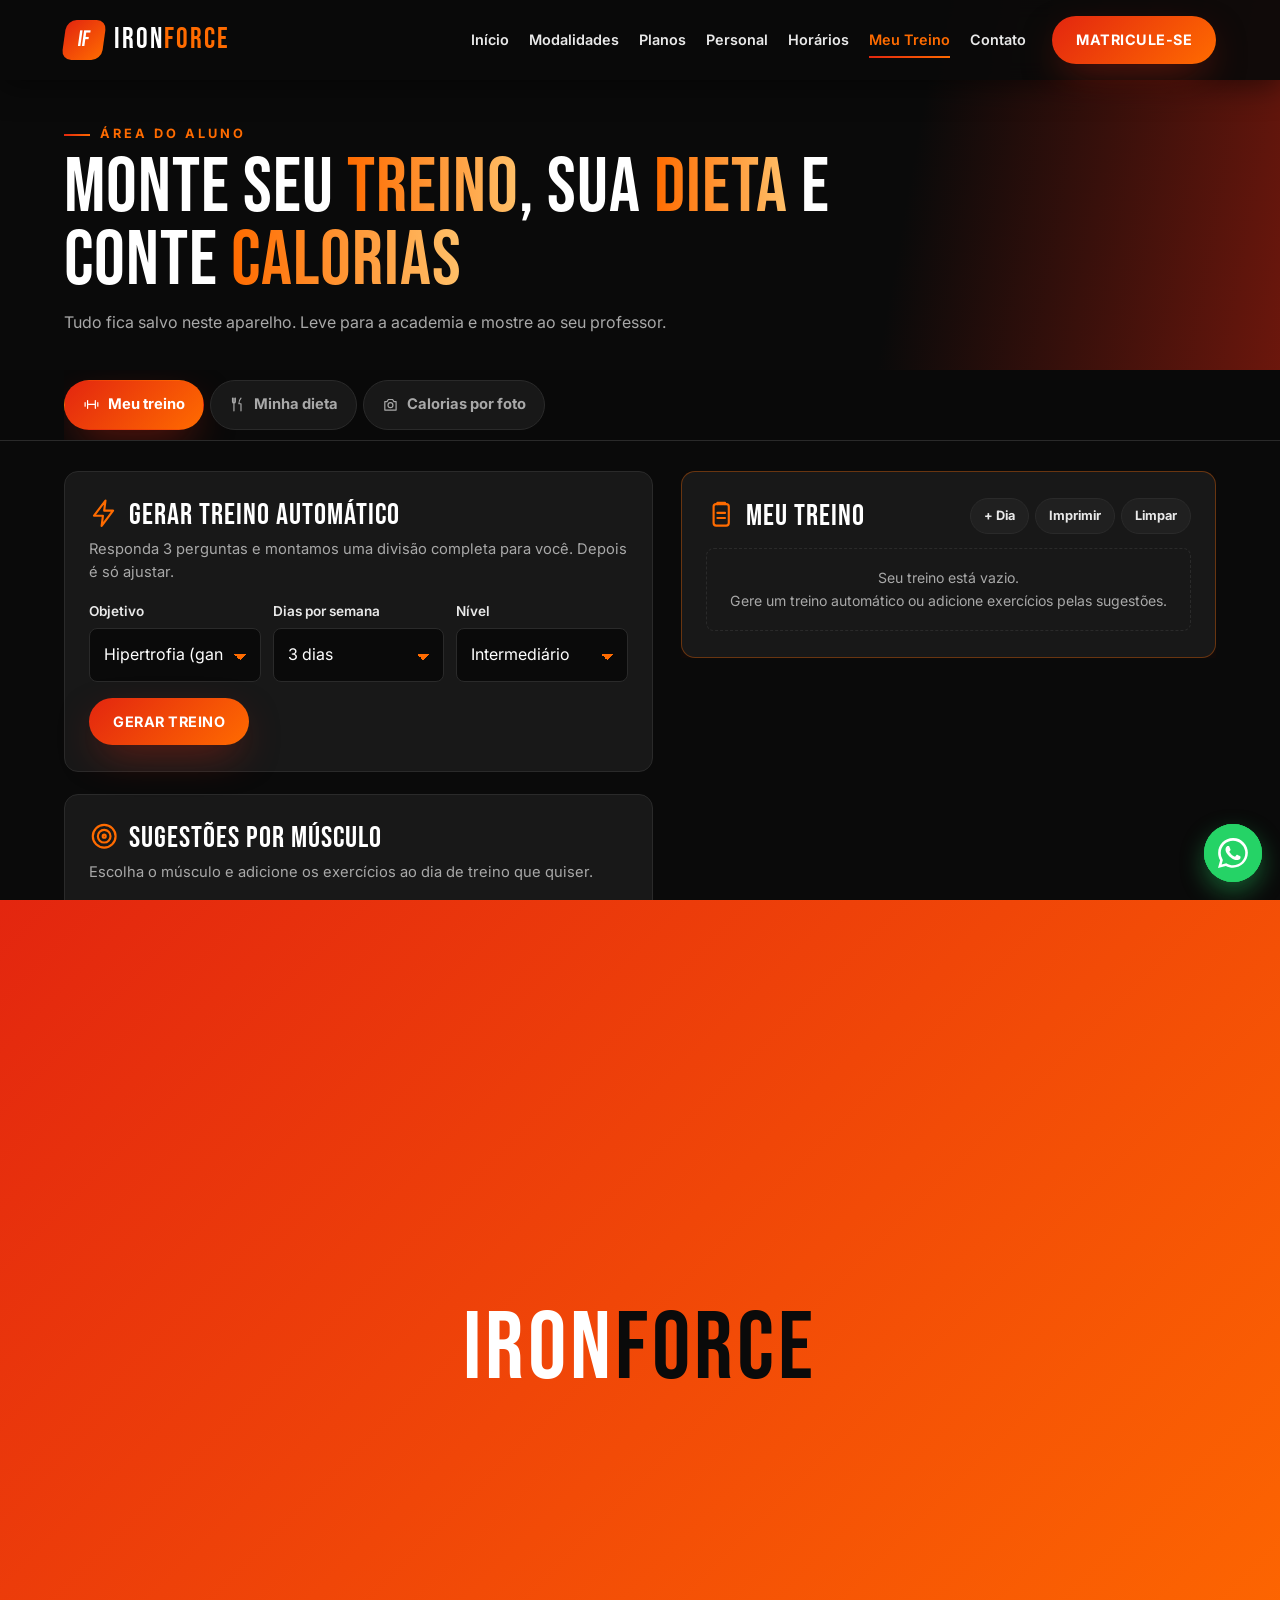
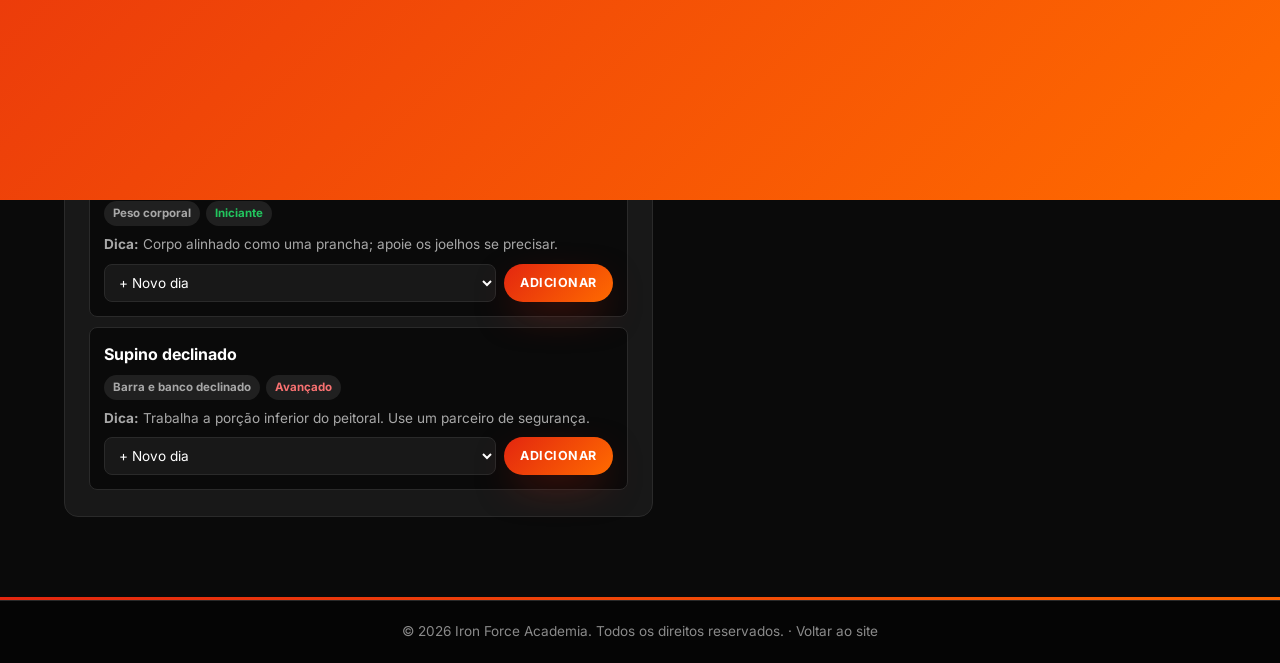
<file: treino.html>
<!DOCTYPE html>
<html lang="pt-BR">
<head>
  <meta charset="UTF-8">
  <meta name="viewport" content="width=device-width, initial-scale=1.0">

  <!-- SEO básico -->
  <title>Meu Treino | Monte seu treino e sua dieta - Iron Force Academia</title>
  <meta name="description" content="Monte seu treino com sugestões de exercícios para cada músculo, calcule sua dieta e descubra as calorias da sua refeição por foto. Grátis na Iron Force.">
  <meta name="theme-color" content="#0a0a0a">

  <!-- Open Graph -->
  <meta property="og:type" content="website">
  <meta property="og:locale" content="pt_BR">
  <meta property="og:title" content="Meu Treino | Iron Force Academia">
  <meta property="og:description" content="Monte seu treino, sua dieta e conte as calorias da comida por foto.">
  <meta property="og:image" content="https://images.unsplash.com/photo-1581009146145-b5ef050c2e1e?w=1200&q=70&auto=format&fit=crop">

  <link rel="preconnect" href="https://fonts.googleapis.com">
  <link rel="preconnect" href="https://fonts.gstatic.com" crossorigin>
  <link href="https://fonts.googleapis.com/css2?family=Bebas+Neue&family=Inter:wght@400;500;600;700;800&display=swap" rel="stylesheet">

  <!-- Reaproveita a identidade visual do site e adiciona os estilos da área do aluno -->
  <link rel="stylesheet" href="style.css">
  <link rel="stylesheet" href="treino.css">
</head>
<body class="pagina-treino">

  <div class="progresso" id="progresso" aria-hidden="true"></div>
  <a class="pular-conteudo" href="#conteudo">Pular para o conteúdo</a>

  <!-- ================= HEADER ================= -->
  <header class="header rolado" id="header">
    <div class="container header__inner">
      <a href="index.html" class="logo" aria-label="Iron Force - página inicial">
        <span class="logo__icone" aria-hidden="true">IF</span>
        <span class="logo__texto">IRON<span>FORCE</span></span>
      </a>

      <nav class="nav" id="nav" aria-label="Menu principal">
        <ul class="nav__lista">
          <li><a href="index.html#inicio" class="nav__link">Início</a></li>
          <li><a href="index.html#modalidades" class="nav__link">Modalidades</a></li>
          <li><a href="index.html#planos" class="nav__link">Planos</a></li>
          <li><a href="index.html#personal" class="nav__link">Personal</a></li>
          <li><a href="index.html#horarios" class="nav__link">Horários</a></li>
          <li><a href="treino.html" class="nav__link nav__link--destaque ativo" aria-current="page">Meu Treino</a></li>
          <li><a href="index.html#contato" class="nav__link">Contato</a></li>
        </ul>
        <a href="index.html#matricula" class="btn btn--primario nav__cta">Matricule-se</a>
      </nav>

      <button class="hamburguer" id="hamburguer" aria-label="Abrir menu" aria-expanded="false" aria-controls="nav">
        <span></span><span></span><span></span>
      </button>
    </div>
  </header>

  <main id="conteudo">

    <!-- ================= TOPO DA PÁGINA ================= -->
    <section class="aluno-hero">
      <div class="container">
        <p class="secao__tag">Área do aluno</p>
        <h1 class="aluno-hero__titulo">Monte seu <span>treino</span>, sua <span>dieta</span> e conte <span>calorias</span></h1>
        <p class="aluno-hero__sub">Tudo fica salvo neste aparelho. Leve para a academia e mostre ao seu professor.</p>
      </div>
    </section>

    <!-- ================= ABAS PRINCIPAIS ================= -->
    <div class="abas-aluno" id="abas-aluno">
      <div class="container">
        <div class="abas-aluno__lista" role="tablist" aria-label="Ferramentas da área do aluno">
          <button class="abas-aluno__btn" role="tab" id="aba-treino" aria-controls="painel-treino" aria-selected="true" data-painel="treino">
            <span aria-hidden="true" data-icone="haltere"></span> Meu treino
          </button>
          <button class="abas-aluno__btn" role="tab" id="aba-dieta" aria-controls="painel-dieta" aria-selected="false" data-painel="dieta" tabindex="-1">
            <span aria-hidden="true" data-icone="prato"></span> Minha dieta
          </button>
          <button class="abas-aluno__btn" role="tab" id="aba-foto" aria-controls="painel-foto" aria-selected="false" data-painel="foto" tabindex="-1">
            <span aria-hidden="true" data-icone="camera"></span> Calorias por foto
          </button>
        </div>
      </div>
    </div>

    <!-- =========================================================
         PAINEL 1 — TREINO
         ========================================================= -->
    <section class="painel" id="painel-treino" role="tabpanel" aria-labelledby="aba-treino">
      <div class="container painel__grid">

        <div class="painel__coluna">
          <!-- Gerador automático -->
          <div class="bloco">
            <h2 class="bloco__titulo"><span aria-hidden="true" data-icone="raio"></span> Gerar treino automático</h2>
            <p class="bloco__texto">Responda 3 perguntas e montamos uma divisão completa para você. Depois é só ajustar.</p>
            <form class="gerador" id="form-gerador">
              <div class="campo">
                <label for="g-objetivo">Objetivo</label>
                <select id="g-objetivo" name="objetivo"></select>
              </div>
              <div class="campo">
                <label for="g-dias">Dias por semana</label>
                <select id="g-dias" name="dias">
                  <option value="2">2 dias</option>
                  <option value="3" selected>3 dias</option>
                  <option value="4">4 dias</option>
                  <option value="5">5 dias</option>
                  <option value="6">6 dias</option>
                </select>
              </div>
              <div class="campo">
                <label for="g-nivel">Nível</label>
                <select id="g-nivel" name="nivel">
                  <option value="1">Iniciante</option>
                  <option value="2" selected>Intermediário</option>
                  <option value="3">Avançado</option>
                </select>
              </div>
              <button type="submit" class="btn btn--primario">Gerar treino</button>
            </form>
          </div>

          <!-- Sugestões por músculo -->
          <div class="bloco">
            <h2 class="bloco__titulo"><span aria-hidden="true" data-icone="alvo"></span> Sugestões por músculo</h2>
            <p class="bloco__texto">Escolha o músculo e adicione os exercícios ao dia de treino que quiser.</p>
            <div class="musculos" id="lista-musculos" role="group" aria-label="Grupos musculares"></div>
            <div class="exercicios" id="lista-exercicios" aria-live="polite"></div>
          </div>
        </div>

        <!-- Treino montado -->
        <div class="painel__coluna painel__coluna--fixa">
          <div class="bloco bloco--destaque" id="area-meu-treino">
            <div class="bloco__topo">
              <h2 class="bloco__titulo"><span aria-hidden="true" data-icone="lista"></span> Meu treino</h2>
              <div class="bloco__acoes">
                <button class="btn-mini" id="btn-novo-dia" type="button">+ Dia</button>
                <button class="btn-mini" id="btn-imprimir" type="button">Imprimir</button>
                <button class="btn-mini btn-mini--perigo" id="btn-limpar-treino" type="button">Limpar</button>
              </div>
            </div>
            <p class="bloco__info" id="treino-info"></p>
            <div class="dias" id="lista-dias"></div>
          </div>
        </div>
      </div>
    </section>

    <!-- =========================================================
         PAINEL 2 — DIETA
         ========================================================= -->
    <section class="painel" id="painel-dieta" role="tabpanel" aria-labelledby="aba-dieta" hidden>
      <div class="container painel__grid">

        <div class="painel__coluna">
          <!-- Calculadora -->
          <div class="bloco">
            <h2 class="bloco__titulo"><span aria-hidden="true" data-icone="calculadora"></span> Calcule sua meta</h2>
            <p class="bloco__texto">Usamos a fórmula de Mifflin-St Jeor para estimar quantas calorias você gasta por dia.</p>
            <form class="calc" id="form-calc" novalidate>
              <div class="calc__linha">
                <fieldset class="campo">
                  <legend>Sexo</legend>
                  <div class="opcoes">
                    <label class="opcao"><input type="radio" name="sexo" value="m" checked><span>Masculino</span></label>
                    <label class="opcao"><input type="radio" name="sexo" value="f"><span>Feminino</span></label>
                  </div>
                </fieldset>
              </div>
              <div class="calc__linha calc__linha--3">
                <div class="campo">
                  <label for="d-idade">Idade</label>
                  <input type="number" id="d-idade" name="idade" min="14" max="100" value="28" inputmode="numeric" required>
                </div>
                <div class="campo">
                  <label for="d-peso">Peso (kg)</label>
                  <input type="number" id="d-peso" name="peso" min="30" max="300" step="0.1" value="75" inputmode="decimal" required>
                </div>
                <div class="campo">
                  <label for="d-altura">Altura (cm)</label>
                  <input type="number" id="d-altura" name="altura" min="120" max="230" value="175" inputmode="numeric" required>
                </div>
              </div>
              <div class="calc__linha calc__linha--2">
                <div class="campo">
                  <label for="d-atividade">Nível de atividade</label>
                  <select id="d-atividade" name="atividade">
                    <option value="1.2">Sedentário</option>
                    <option value="1.375">Leve (1-2 treinos/sem)</option>
                    <option value="1.55" selected>Moderado (3-5 treinos/sem)</option>
                    <option value="1.725">Intenso (6-7 treinos/sem)</option>
                    <option value="1.9">Atleta (2x por dia)</option>
                  </select>
                </div>
                <div class="campo">
                  <label for="d-objetivo">Objetivo</label>
                  <select id="d-objetivo" name="objetivo">
                    <option value="emagrecer">Emagrecer</option>
                    <option value="manter">Manter o peso</option>
                    <option value="massa" selected>Ganhar massa</option>
                  </select>
                </div>
              </div>
              <small class="campo__erro" id="calc-erro" aria-live="polite"></small>
              <button type="submit" class="btn btn--primario">Calcular</button>
            </form>

            <div class="resultado" id="resultado-calc" aria-live="polite"></div>
          </div>
        </div>

        <!-- Cardápio -->
        <div class="painel__coluna">
          <div class="bloco bloco--destaque">
            <div class="bloco__topo">
              <h2 class="bloco__titulo"><span aria-hidden="true" data-icone="prato"></span> Meu cardápio</h2>
              <div class="bloco__acoes">
                <button class="btn-mini" id="btn-gerar-cardapio" type="button">Sugerir cardápio</button>
                <button class="btn-mini btn-mini--perigo" id="btn-limpar-dieta" type="button">Limpar</button>
              </div>
            </div>

            <!-- Resumo do dia -->
            <div class="resumo" id="resumo-dieta"></div>

            <!-- Adicionar alimento -->
            <form class="adicionar" id="form-alimento" novalidate>
              <div class="campo">
                <label for="al-refeicao">Refeição</label>
                <select id="al-refeicao" name="refeicao"></select>
              </div>
              <div class="campo adicionar__busca">
                <label for="al-nome">Alimento</label>
                <input type="text" id="al-nome" name="alimento" list="lista-alimentos" placeholder="Digite: arroz, frango, banana..." autocomplete="off">
              </div>
              <div class="campo adicionar__gramas">
                <label for="al-gramas">Gramas</label>
                <input type="number" id="al-gramas" name="gramas" min="1" max="2000" placeholder="100" inputmode="numeric">
              </div>
              <button type="submit" class="btn btn--primario">Adicionar</button>
              <small class="campo__erro adicionar__erro" id="alimento-erro" aria-live="polite"></small>
            </form>

            <div class="refeicoes" id="lista-refeicoes"></div>
          </div>
        </div>
      </div>
    </section>

    <!-- =========================================================
         PAINEL 3 — CALORIAS POR FOTO
         ========================================================= -->
    <section class="painel" id="painel-foto" role="tabpanel" aria-labelledby="aba-foto" hidden>
      <div class="container painel__grid">

        <div class="painel__coluna">
          <div class="bloco">
            <h2 class="bloco__titulo"><span aria-hidden="true" data-icone="camera"></span> Fotografe sua refeição</h2>
            <p class="bloco__texto">Nossa inteligência artificial tenta reconhecer o alimento direto no seu aparelho — a foto não é enviada para nenhum servidor.</p>

            <div class="upload" id="area-upload">
              <img class="upload__preview" id="foto-preview" alt="Foto da refeição enviada" hidden>
              <div class="upload__vazio" id="upload-vazio">
                <span class="upload__icone" aria-hidden="true" data-icone="camera"></span>
                <p><strong>Arraste uma foto aqui</strong><br>ou use os botões abaixo</p>
              </div>
              <div class="upload__analisando" id="foto-analisando" hidden>
                <span class="btn__spinner" aria-hidden="true"></span>
                <span id="foto-status">Analisando a foto...</span>
              </div>
            </div>

            <div class="upload__botoes">
              <label class="btn btn--primario">
                <input type="file" accept="image/*" capture="environment" id="foto-camera" class="sr-only">
                <span aria-hidden="true" data-icone="camera"></span> Tirar foto
              </label>
              <label class="btn btn--escuro">
                <input type="file" accept="image/*" id="foto-galeria" class="sr-only">
                <span aria-hidden="true" data-icone="imagem"></span> Escolher da galeria
              </label>
            </div>

            <div class="deteccao" id="resultado-ia" aria-live="polite"></div>
          </div>
        </div>

        <div class="painel__coluna">
          <div class="bloco bloco--destaque">
            <h2 class="bloco__titulo"><span aria-hidden="true" data-icone="recibo"></span> Seu prato</h2>
            <p class="bloco__texto">Confira o que a IA encontrou, ajuste as gramas e inclua o que faltar (ex.: arroz e feijão).</p>

            <form class="adicionar adicionar--compacto" id="form-prato" novalidate>
              <div class="campo adicionar__busca">
                <label for="pr-nome">Adicionar alimento</label>
                <input type="text" id="pr-nome" list="lista-alimentos" placeholder="Buscar alimento..." autocomplete="off">
              </div>
              <button type="submit" class="btn btn--escuro">+ Incluir</button>
              <small class="campo__erro adicionar__erro" id="prato-erro" aria-live="polite"></small>
            </form>

            <ul class="prato" id="lista-prato"></ul>
            <div class="prato__total" id="prato-total"></div>

            <div class="prato__salvar">
              <div class="campo">
                <label for="pr-refeicao">Salvar na refeição</label>
                <select id="pr-refeicao"></select>
              </div>
              <button class="btn btn--primario" id="btn-salvar-prato" type="button">Adicionar à minha dieta</button>
            </div>
            <p class="aviso"><strong>Atenção:</strong> Valores aproximados (Tabela TACO/USDA). A identificação por foto é uma estimativa e não substitui o acompanhamento de um nutricionista.</p>
          </div>
        </div>
      </div>
    </section>

    <!-- Lista de alimentos para o autocompletar (preenchida via JS) -->
    <datalist id="lista-alimentos"></datalist>
  </main>

  <!-- ================= FOOTER ================= -->
  <footer class="footer footer--simples">
    <div class="footer__base">
      <div class="container">
        <p>© <span id="ano"></span> Iron Force Academia. Todos os direitos reservados. · <a href="index.html">Voltar ao site</a></p>
      </div>
    </div>
  </footer>

  <!-- Aviso rápido (toast) -->
  <div class="toast" id="toast" role="status" aria-live="polite"></div>

  <!-- Botão flutuante WhatsApp -->
  <a class="whatsapp" href="https://wa.me/5511987654321?text=Ol%C3%A1!%20Quero%20ajuda%20com%20meu%20treino." target="_blank" rel="noopener" aria-label="Fale conosco pelo WhatsApp">
    <svg viewBox="0 0 24 24" aria-hidden="true"><path d="M17.5 14.4c-.3-.1-1.8-.9-2-1-.3-.1-.5-.1-.7.1-.2.3-.8 1-.9 1.2-.2.2-.3.2-.6.1-.3-.1-1.3-.5-2.4-1.5-.9-.8-1.5-1.8-1.7-2.1-.2-.3 0-.5.1-.6l.4-.5c.2-.2.2-.3.3-.5.1-.2 0-.4 0-.5l-.9-2.2c-.2-.6-.5-.5-.7-.5h-.6c-.2 0-.5.1-.8.4-.3.3-1 1-1 2.5s1.1 2.9 1.2 3.1c.1.2 2.1 3.2 5.1 4.5.7.3 1.3.5 1.7.6.7.2 1.4.2 1.9.1.6-.1 1.8-.7 2-1.4.2-.7.2-1.3.2-1.4-.1-.1-.3-.2-.6-.3zM12 21.8c-1.8 0-3.5-.5-5-1.4l-.4-.2-3.7 1 1-3.6-.2-.4a9.8 9.8 0 01-1.5-5.2C2.2 6.6 6.6 2.2 12 2.2c2.6 0 5.1 1 6.9 2.9a9.7 9.7 0 012.9 6.9c0 5.4-4.4 9.8-9.8 9.8zM20.5 3.5A11.8 11.8 0 0012 0C5.4 0 .1 5.3.1 11.9c0 2.1.6 4.1 1.6 5.9L0 24l6.3-1.7c1.7.9 3.7 1.4 5.7 1.4 6.6 0 11.9-5.3 11.9-11.9 0-3.2-1.2-6.2-3.4-8.3z"/></svg>
  </a>

  <script src="icones.js"></script>
  <script src="dados-treino.js"></script>
  <script src="treino.js"></script>
  <script src="efeitos.js"></script>
</body>
</html>
</file>
<file: style.css>
/* ==========================================================================
   Iron Force Academia — Estilos
   Mobile first: estilos base para celular, media queries ampliam para telas maiores.
   ========================================================================== */

/* ---------- Variáveis ---------- */
:root {
  --preto: #0a0a0a;
  --fundo-2: #111111;
  --card: #181818;
  --card-2: #202020;
  --borda: #2a2a2a;
  --branco: #ffffff;
  --texto: #e9e9e9;
  --texto-suave: #a8a8a8;
  --vermelho: #e3260f;
  --laranja: #ff6b00;
  --gradiente: linear-gradient(135deg, var(--vermelho) 0%, var(--laranja) 100%);
  --verde: #22c55e;
  --amarelo: #facc15;

  --fonte-titulo: "Bebas Neue", Impact, "Arial Narrow", sans-serif;
  --fonte-texto: "Inter", system-ui, -apple-system, "Segoe UI", sans-serif;

  --raio: 14px;
  --raio-pequeno: 8px;
  --sombra: 0 20px 40px -20px rgba(0, 0, 0, .8);
  --sombra-cor: 0 15px 40px -12px rgba(227, 38, 15, .55);
  --header-h: 68px;
  --transicao: .3s cubic-bezier(.4, 0, .2, 1);
}

/* ---------- Reset e base ---------- */
*, *::before, *::after { box-sizing: border-box; margin: 0; padding: 0; }

html { scroll-behavior: smooth; scroll-padding-top: var(--header-h); overflow-x: hidden; }

body {
  font-family: var(--fonte-texto);
  background: var(--preto);
  color: var(--texto);
  line-height: 1.6;
  font-size: 1rem;
  overflow-x: hidden;
  -webkit-font-smoothing: antialiased;
}
body.carregando, body.travado { overflow: hidden; }

img { max-width: 100%; display: block; }
[hidden] { display: none !important; }
a { color: inherit; text-decoration: none; }
button, input, select, textarea { font: inherit; color: inherit; }
button { cursor: pointer; background: none; border: none; }
ul { list-style: none; }

:focus-visible { outline: 3px solid var(--laranja); outline-offset: 3px; border-radius: 4px; }

.container { width: 100%; max-width: 1200px; margin: 0 auto; padding: 0 16px; }
.container--estreito { max-width: 820px; }

.sr-only { position: absolute; width: 1px; height: 1px; padding: 0; margin: -1px; overflow: hidden; clip: rect(0, 0, 0, 0); white-space: nowrap; border: 0; }

.pular-conteudo {
  position: absolute; left: 16px; top: -60px; z-index: 2000;
  background: var(--laranja); color: var(--preto); padding: 10px 16px; font-weight: 700;
  border-radius: var(--raio-pequeno);
}
.pular-conteudo:focus { top: 12px; }

/* ---------- Loader ---------- */
.loader {
  position: fixed; inset: 0; z-index: 3000; background: var(--preto);
  display: flex; flex-direction: column; align-items: center; justify-content: center; gap: 22px;
  transition: opacity .6s, visibility .6s;
}
.loader.oculto { opacity: 0; visibility: hidden; }
.loader__logo { font-family: var(--fonte-titulo); font-size: 3rem; letter-spacing: 3px; color: var(--branco); animation: pulsar-logo 1.2s infinite alternate; }
.loader__logo span, .logo__texto span { color: var(--laranja); }
.loader__barra { width: 180px; height: 4px; background: var(--borda); border-radius: 4px; overflow: hidden; }
.loader__barra span { display: block; width: 40%; height: 100%; background: var(--gradiente); animation: carregar 1s infinite ease-in-out; }
@keyframes carregar { 0% { transform: translateX(-100%); } 100% { transform: translateX(260%); } }
@keyframes pulsar-logo { to { opacity: .55; transform: scale(.97); } }

/* ---------- Barra de progresso ---------- */
.progresso {
  position: fixed; top: 0; left: 0; height: 3px; width: 100%; z-index: 1100;
  background: var(--gradiente); transform-origin: left; transform: scaleX(0);
}

/* ---------- Botões ---------- */
.btn {
  display: inline-flex; align-items: center; justify-content: center; gap: 8px;
  padding: 12px 24px; border-radius: 50px; font-weight: 700; text-transform: uppercase;
  letter-spacing: .5px; font-size: .9rem; transition: transform var(--transicao), box-shadow var(--transicao), background var(--transicao), color var(--transicao), translate .35s cubic-bezier(.2, .8, .2, 1);
  position: relative; white-space: nowrap; overflow: hidden; isolation: isolate;
}
.btn--primario { background: var(--gradiente); color: var(--branco); box-shadow: var(--sombra-cor); }
.btn--primario:hover { transform: translateY(-2px); box-shadow: 0 18px 45px -10px rgba(255, 107, 0, .7); }
.btn--contorno { border: 2px solid var(--branco); color: var(--branco); }
.btn--contorno:hover { background: var(--branco); color: var(--preto); }
.btn--grande { padding: 15px 30px; font-size: 1rem; }
.btn--bloco { width: 100%; }
.btn--escuro { background: var(--card-2); color: var(--branco); border: 1px solid var(--borda); }
.btn--escuro:hover { border-color: var(--laranja); color: var(--laranja); }

.btn__spinner {
  display: none; width: 18px; height: 18px; border-radius: 50%;
  border: 3px solid rgba(255, 255, 255, .35); border-top-color: var(--branco); animation: girar .7s linear infinite;
}
.btn.enviando .btn__spinner { display: inline-block; }
.btn.enviando { pointer-events: none; opacity: .85; }
@keyframes girar { to { transform: rotate(360deg); } }

/* ---------- Header ---------- */
.header {
  position: fixed; top: 0; left: 0; right: 0; z-index: 1000; height: var(--header-h);
  transition: background var(--transicao), box-shadow var(--transicao);
}
.header.rolado { background: rgba(10, 10, 10, .92); backdrop-filter: blur(10px); box-shadow: 0 6px 30px rgba(0, 0, 0, .5); }
.header__inner { height: 100%; display: flex; align-items: center; justify-content: space-between; }

.logo { display: flex; align-items: center; gap: 10px; }
.logo__icone {
  width: 40px; height: 40px; display: grid; place-items: center; border-radius: 10px;
  background: var(--gradiente); font-family: var(--fonte-titulo); font-size: 1.4rem; color: var(--branco);
  transform: skewX(-8deg);
}
.logo__texto { font-family: var(--fonte-titulo); font-size: 1.8rem; letter-spacing: 2px; color: var(--branco); line-height: 1; }

/* Menu mobile (painel lateral) */
.nav {
  position: fixed; top: 0; right: 0; height: 100vh; height: 100dvh; width: min(320px, 85vw);
  background: var(--fundo-2); border-left: 1px solid var(--borda);
  padding: calc(var(--header-h) + 20px) 28px 28px; display: flex; flex-direction: column; gap: 24px;
  transform: translateX(100%); transition: transform .45s cubic-bezier(.77, 0, .18, 1); z-index: 1001;
  visibility: hidden;
}
.nav.aberto { transform: translateX(0); visibility: visible; }
.nav__lista { display: flex; flex-direction: column; gap: 4px; }
.nav__link {
  display: block; padding: 10px 0; font-weight: 600; font-size: 1.1rem; color: var(--texto-suave);
  border-bottom: 1px solid var(--borda); transition: color var(--transicao), padding var(--transicao);
}
.nav.aberto .nav__lista li { animation: entrar-direita .5s both; }
.nav.aberto .nav__lista li:nth-child(2) { animation-delay: .05s; }
.nav.aberto .nav__lista li:nth-child(3) { animation-delay: .1s; }
.nav.aberto .nav__lista li:nth-child(4) { animation-delay: .15s; }
.nav.aberto .nav__lista li:nth-child(5) { animation-delay: .2s; }
.nav.aberto .nav__lista li:nth-child(6) { animation-delay: .25s; }
.nav.aberto .nav__lista li:nth-child(7) { animation-delay: .3s; }
.nav.aberto .nav__lista li:nth-child(8) { animation-delay: .35s; }
@keyframes entrar-direita { from { opacity: 0; transform: translateX(30px); } to { opacity: 1; transform: none; } }
.nav__link:hover, .nav__link.ativo { color: var(--laranja); padding-left: 6px; }
.nav__link--destaque { color: var(--laranja) !important; }

.hamburguer { width: 44px; height: 44px; display: flex; flex-direction: column; justify-content: center; gap: 6px; padding: 10px; z-index: 1002; }
.hamburguer span { display: block; height: 3px; background: var(--branco); border-radius: 3px; transition: transform var(--transicao), opacity var(--transicao); }
.hamburguer.ativo span:nth-child(1) { transform: translateY(9px) rotate(45deg); }
.hamburguer.ativo span:nth-child(2) { opacity: 0; transform: scaleX(0); }
.hamburguer.ativo span:nth-child(3) { transform: translateY(-9px) rotate(-45deg); }

.nav-sombra { position: fixed; inset: 0; background: rgba(0, 0, 0, .6); z-index: 999; opacity: 0; visibility: hidden; transition: opacity var(--transicao), visibility var(--transicao); }
.nav-sombra.visivel { opacity: 1; visibility: visible; }

/* ---------- Hero ---------- */
.hero { position: relative; min-height: 100vh; min-height: 100svh; display: flex; align-items: center; overflow: hidden; padding: calc(var(--header-h) + 40px) 0 80px; }
/* Fundo com slides: a foto ativa aparece com fade e um zoom lento (efeito Ken Burns) */
.hero__fundo { position: absolute; inset: -50px; background: var(--preto); }
.hero__slide { position: absolute; inset: 0; background: center/cover no-repeat; opacity: 0; transform: scale(1.02); transition: opacity 1.6s ease; }
.hero__slide.ativo { opacity: 1; animation: ken-burns 7s ease-out forwards; }
@keyframes ken-burns { from { transform: scale(1.2) rotate(.6deg); } to { transform: scale(1.02); } }
.hero__indicadores { position: absolute; z-index: 1; bottom: 34px; left: max(16px, calc((100% - 1200px) / 2 + 16px)); display: flex; gap: 8px; }
.hero__indicadores span { width: 34px; height: 3px; border-radius: 3px; background: rgba(255, 255, 255, .25); overflow: hidden; }
.hero__indicadores span::after { content: ""; display: block; width: 0; height: 100%; background: var(--laranja); }
.hero__indicadores span.ativo::after { animation: progresso-slide 6s linear forwards; }
@keyframes progresso-slide { to { width: 100%; } }
.hero__overlay {
  position: absolute; inset: 0;
  background: linear-gradient(100deg, rgba(10, 10, 10, .95) 15%, rgba(10, 10, 10, .65) 60%, rgba(227, 38, 15, .35) 100%);
}
.hero__conteudo { position: relative; z-index: 1; }
.hero__tag {
  display: inline-block; padding: 6px 14px; border: 1px solid rgba(255, 107, 0, .6); border-radius: 50px;
  color: var(--laranja); font-weight: 600; font-size: .8rem; letter-spacing: 2px; text-transform: uppercase; margin-bottom: 18px;
}
.hero__titulo { font-family: var(--fonte-titulo); font-weight: 400; font-size: clamp(3.4rem, 13vw, 7.5rem); line-height: .92; color: var(--branco); letter-spacing: 1px; }
.hero__titulo span:not(.letra):not(.palavra-h) { background: var(--gradiente); -webkit-background-clip: text; background-clip: text; color: transparent; }
.hero__sub { max-width: 540px; margin: 20px 0 32px; color: #d2d2d2; font-size: 1.05rem; }
.hero__botoes { display: flex; flex-wrap: wrap; gap: 14px; }

/* Animação de entrada do hero (dispara quando o loader some) */
.anim-entrada { opacity: 0; transform: translateY(40px); }
body.pronto .anim-entrada { animation: subir .9s cubic-bezier(.2, .8, .2, 1) forwards; animation-delay: var(--d, 0s); }
@keyframes subir { to { opacity: 1; transform: none; } }

.hero__scroll { position: absolute; bottom: 26px; left: 50%; transform: translateX(-50%); width: 26px; height: 42px; border: 2px solid rgba(255, 255, 255, .6); border-radius: 20px; z-index: 1; }
.hero__scroll span { position: absolute; top: 7px; left: 50%; width: 4px; height: 8px; margin-left: -2px; background: var(--laranja); border-radius: 2px; animation: rolar 1.6s infinite; }
@keyframes rolar { 0% { opacity: 1; transform: translateY(0); } 100% { opacity: 0; transform: translateY(16px); } }

/* ---------- Seções (padrão) ---------- */
.secao { padding: 80px 0; position: relative; }
.secao:nth-of-type(even) { background: var(--fundo-2); }
.secao__cabecalho { text-align: center; max-width: 680px; margin: 0 auto 40px; }
.secao__cabecalho--linha { display: flex; align-items: flex-end; justify-content: space-between; text-align: left; max-width: none; gap: 20px; }
.secao__tag { color: var(--laranja); font-weight: 700; text-transform: uppercase; letter-spacing: 3px; font-size: .8rem; margin-bottom: 8px; }
.secao__titulo { font-family: var(--fonte-titulo); font-weight: 400; font-size: clamp(2.5rem, 8vw, 4rem); line-height: 1; color: var(--branco); letter-spacing: 1px; }
.secao__titulo span:not(.palavra):not(.palavra__in) { color: var(--laranja); }
.secao__descricao { color: var(--texto-suave); margin-top: 14px; }

/* Animações de scroll */
.revelar { opacity: 0; transform: translateY(50px); transition: opacity .8s ease, transform .8s cubic-bezier(.2, .8, .2, 1); }
.revelar--esquerda { transform: translateX(-50px); }
.revelar.visivel { opacity: 1; transform: none; }

/* ---------- Sobre ---------- */
.sobre__grid { display: grid; gap: 40px; align-items: center; }
.sobre__imagem { position: relative; }
.sobre__imagem img { border-radius: var(--raio); aspect-ratio: 4 / 3; object-fit: cover; width: 100%; height: auto; box-shadow: var(--sombra); }
.sobre__imagem::before { content: ""; position: absolute; inset: 18px -12px -12px 18px; border: 3px solid var(--laranja); border-radius: var(--raio); z-index: -1; }
.sobre__selo {
  position: absolute; right: 12px; bottom: -22px; display: flex; align-items: center; gap: 10px;
  background: var(--gradiente); padding: 14px 18px; border-radius: var(--raio); box-shadow: var(--sombra-cor); color: var(--branco);
}
.sobre__selo strong { font-family: var(--fonte-titulo); font-size: 3rem; line-height: 1; font-weight: 400; }
.sobre__selo span { font-size: .8rem; font-weight: 600; line-height: 1.2; text-transform: uppercase; }
.sobre__texto p { color: var(--texto-suave); margin-top: 16px; }
.sobre__subtitulo { margin-top: 24px; color: var(--branco); font-size: 1.15rem; }
.sobre__subtitulo + p { margin-top: 6px; }
.sobre__diferenciais { margin-top: 22px; display: grid; gap: 12px; }
.sobre__diferenciais li { display: flex; align-items: center; gap: 12px; font-weight: 500; background: var(--card); padding: 12px 14px; border-radius: var(--raio-pequeno); border-left: 3px solid var(--laranja); }

.contadores { display: grid; grid-template-columns: repeat(2, 1fr); gap: 14px; margin-top: 70px; }
.contador { background: var(--card); border: 1px solid var(--borda); border-radius: var(--raio); padding: 24px 14px; text-align: center; transition: transform var(--transicao), border-color var(--transicao); }
.contador:hover { transform: translateY(-6px); border-color: var(--laranja); }
.contador__numero { font-family: var(--fonte-titulo); font-size: clamp(2.6rem, 9vw, 3.6rem); line-height: 1; background: var(--gradiente); -webkit-background-clip: text; background-clip: text; color: transparent; }
.contador__rotulo { color: var(--texto-suave); font-size: .85rem; text-transform: uppercase; letter-spacing: 1px; font-weight: 600; }

/* ---------- Chips / filtros ---------- */
.filtros { display: grid; gap: 16px; margin-bottom: 32px; }
.filtros__rotulo { display: block; font-size: .75rem; font-weight: 700; text-transform: uppercase; letter-spacing: 2px; color: var(--texto-suave); margin-bottom: 8px; }
.chips { display: flex; gap: 8px; overflow-x: auto; padding-bottom: 6px; scrollbar-width: none; }
.chips::-webkit-scrollbar { display: none; }
.chips--centro { justify-content: flex-start; margin-bottom: 28px; }
.chip {
  flex-shrink: 0; padding: 9px 18px; border-radius: 50px; border: 1px solid var(--borda); background: var(--card);
  font-weight: 600; font-size: .88rem; color: var(--texto-suave); transition: all var(--transicao);
}
.chip:hover { border-color: var(--laranja); color: var(--branco); }
.chip.ativo { background: var(--gradiente); border-color: transparent; color: var(--branco); }

/* ---------- Modalidades ---------- */
.modalidades__grid { display: grid; gap: 22px; }
.card-mod {
  background: var(--card); border-radius: var(--raio); overflow: hidden; border: 1px solid var(--borda);
  display: flex; flex-direction: column; transition: transform var(--transicao), box-shadow var(--transicao), border-color var(--transicao), opacity .4s;
  animation: aparecer .5s backwards;
}
@keyframes aparecer { from { opacity: 0; transform: scale(.94); } to { opacity: 1; transform: none; } }
.card-mod:hover { transform: translateY(-8px); box-shadow: var(--sombra-cor); border-color: rgba(255, 107, 0, .5); }
.card-mod__midia { position: relative; aspect-ratio: 16 / 10; overflow: hidden; background: var(--card-2); }
.card-mod__midia img { width: 100%; height: 100%; object-fit: cover; transition: transform .6s; }
.card-mod:hover .card-mod__midia img { transform: scale(1.08); }
.card-mod__midia::after { content: ""; position: absolute; inset: 0; background: linear-gradient(to top, var(--card) 0%, transparent 60%); }
.card-mod__icone {
  position: absolute; left: 18px; bottom: -22px; z-index: 1; width: 54px; height: 54px; display: grid; place-items: center;
  border-radius: 14px; background: var(--gradiente); font-size: 1.6rem; box-shadow: var(--sombra-cor);
}
.card-mod__corpo { padding: 32px 20px 22px; display: flex; flex-direction: column; flex: 1; gap: 10px; }
.card-mod__titulo { font-family: var(--fonte-titulo); font-weight: 400; font-size: 2rem; letter-spacing: 1px; color: var(--branco); line-height: 1; }
.card-mod__resumo { color: var(--texto-suave); flex: 1; }
.card-mod__periodos { display: flex; gap: 6px; flex-wrap: wrap; }
.tag-periodo { font-size: .72rem; font-weight: 700; text-transform: uppercase; letter-spacing: 1px; padding: 4px 10px; border-radius: 50px; background: var(--card-2); color: var(--texto-suave); }
.card-mod .btn { align-self: flex-start; margin-top: 6px; }
.vazio { text-align: center; color: var(--texto-suave); padding: 30px; }

/* ---------- Planos ---------- */
.toggle-periodo {
  position: relative; display: grid; grid-template-columns: repeat(3, 1fr); max-width: 440px; margin: 0 auto 44px;
  background: var(--card); border: 1px solid var(--borda); border-radius: 50px; padding: 5px;
}
.toggle-periodo__btn { position: relative; z-index: 1; padding: 10px 6px; border-radius: 50px; font-weight: 700; font-size: .85rem; color: var(--texto-suave); transition: color var(--transicao); }
.toggle-periodo__btn.ativo { color: var(--branco); }
.toggle-periodo__btn em { font-style: normal; font-size: .68rem; color: var(--amarelo); margin-left: 2px; }
.toggle-periodo__btn.ativo em { color: var(--branco); }
.toggle-periodo__indicador {
  position: absolute; top: 5px; bottom: 5px; left: 5px; width: calc((100% - 10px) / 3); border-radius: 50px;
  background: var(--gradiente); transition: transform .4s cubic-bezier(.6, 0, .2, 1); box-shadow: var(--sombra-cor);
}

.planos__grid { display: grid; gap: 26px; align-items: stretch; }
.plano {
  position: relative; background: var(--card); border: 1px solid var(--borda); border-radius: var(--raio);
  padding: 32px 24px; display: flex; flex-direction: column; transition: transform var(--transicao), box-shadow var(--transicao);
}
.plano:hover { transform: translateY(-8px); box-shadow: var(--sombra); }
.plano--destaque {
  border: 2px solid transparent;
  background: linear-gradient(var(--card), var(--card)) padding-box, var(--gradiente) border-box;
  box-shadow: var(--sombra-cor);
}
.plano__selo {
  position: absolute; top: -14px; left: 50%; transform: translateX(-50%); background: var(--gradiente); color: var(--branco);
  font-size: .72rem; font-weight: 800; letter-spacing: 2px; text-transform: uppercase; padding: 6px 16px; border-radius: 50px; white-space: nowrap;
}
.plano__nome { font-family: var(--fonte-titulo); font-weight: 400; font-size: 2.2rem; color: var(--branco); letter-spacing: 1px; line-height: 1; }
.plano__preco { display: flex; align-items: flex-start; gap: 4px; margin: 18px 0 4px; color: var(--branco); }
.plano__moeda { font-weight: 700; margin-top: 10px; }
.plano__valor { font-family: var(--fonte-titulo); font-size: 4rem; line-height: 1; transition: opacity .2s, transform .2s; }
.plano__valor.trocando { opacity: 0; transform: translateY(-10px); }
.plano__mes { align-self: flex-end; color: var(--texto-suave); font-size: .9rem; margin-bottom: 8px; }
.plano__economia { min-height: 26px; font-size: .85rem; font-weight: 700; color: var(--verde); }
.plano__economia small { display: block; color: var(--texto-suave); font-weight: 500; }
.plano__lista { display: grid; gap: 12px; margin: 22px 0 28px; flex: 1; }
.plano__lista li { display: flex; gap: 10px; align-items: flex-start; font-size: .95rem; }
.plano__lista li.nao { color: #777; text-decoration: line-through; text-decoration-color: rgba(255, 255, 255, .2); }
.icone-check, .icone-x { flex-shrink: 0; width: 22px; height: 22px; border-radius: 50%; display: grid; place-items: center; font-size: .75rem; font-weight: 900; margin-top: 1px; }
.icone-check { background: rgba(34, 197, 94, .15); color: var(--verde); }
.icone-x { background: rgba(239, 68, 68, .12); color: #ef4444; }

/* ---------- Personal / slider ---------- */
.slider { overflow: hidden; margin: 0 -8px; }
.slider__trilho { display: flex; transition: transform .6s cubic-bezier(.6, 0, .2, 1); touch-action: pan-y; }
.slider__item { flex: 0 0 100%; padding: 8px; }
.slider__controles { display: flex; gap: 10px; flex-shrink: 0; }
.slider__btn {
  width: 46px; height: 46px; border-radius: 50%; border: 1px solid var(--borda); background: var(--card); color: var(--branco);
  font-size: 1.6rem; line-height: 1; transition: all var(--transicao); display: grid; place-items: center;
}
.slider__btn:hover { background: var(--gradiente); border-color: transparent; }
.slider__btn:disabled { opacity: .35; pointer-events: none; }
.slider__pontos, .carrossel__pontos { display: flex; justify-content: center; gap: 8px; margin-top: 24px; }
.slider__pontos button, .carrossel__pontos button { width: 10px; height: 10px; border-radius: 10px; background: var(--borda); transition: all var(--transicao); }
.slider__pontos button.ativo, .carrossel__pontos button.ativo { width: 28px; background: var(--laranja); }

.card-personal { background: var(--card); border: 1px solid var(--borda); border-radius: var(--raio); overflow: hidden; height: 100%; display: flex; flex-direction: column; transition: border-color var(--transicao), transform var(--transicao); }
.card-personal:hover { border-color: var(--laranja); transform: translateY(-6px); }
.card-personal__foto { position: relative; aspect-ratio: 1; overflow: hidden; background: var(--card-2); }
.card-personal__foto img { width: 100%; height: 100%; object-fit: cover; filter: grayscale(.35) contrast(1.05); transition: filter .5s, transform .6s; }
.card-personal:hover .card-personal__foto img { filter: none; transform: scale(1.05); }
.card-personal__foto::after { content: ""; position: absolute; inset: 0; background: linear-gradient(to top, rgba(10, 10, 10, .9), transparent 50%); }
.card-personal__nome { position: absolute; bottom: 14px; left: 18px; right: 18px; z-index: 1; font-family: var(--fonte-titulo); font-size: 2rem; color: var(--branco); line-height: 1; font-weight: 400; letter-spacing: 1px; }
.card-personal__corpo { padding: 18px; display: flex; flex-direction: column; gap: 14px; flex: 1; }
.card-personal__esp { color: var(--laranja); font-weight: 700; }
.card-personal__cert { display: flex; flex-wrap: wrap; gap: 6px; flex: 1; align-content: flex-start; }
.card-personal__cert li { font-size: .75rem; padding: 4px 10px; border-radius: 50px; background: var(--card-2); color: var(--texto-suave); border: 1px solid var(--borda); }

/* ---------- Horários ---------- */
.abas { display: flex; gap: 8px; overflow-x: auto; padding-bottom: 6px; margin-bottom: 18px; scrollbar-width: none; }
.abas::-webkit-scrollbar { display: none; }
.aba { flex: 1 0 auto; min-width: 70px; padding: 12px 16px; border-radius: var(--raio-pequeno); background: var(--card); border: 1px solid var(--borda); font-weight: 700; color: var(--texto-suave); transition: all var(--transicao); }
.aba:hover { color: var(--branco); border-color: var(--laranja); }
.aba[aria-selected="true"] { background: var(--gradiente); color: var(--branco); border-color: transparent; }
.aba small { display: block; font-weight: 500; font-size: .7rem; opacity: .85; }

.legenda { display: flex; flex-wrap: wrap; gap: 16px; font-size: .82rem; color: var(--texto-suave); margin-bottom: 20px; }
.legenda span { display: inline-flex; align-items: center; gap: 6px; }
.ponto { width: 10px; height: 10px; border-radius: 50%; display: inline-block; }
.ponto--livre { background: var(--verde); }
.ponto--poucas { background: var(--amarelo); }
.ponto--lotado { background: #ef4444; }

.grade { display: grid; gap: 12px; }
.aula {
  display: grid; grid-template-columns: auto 1fr; gap: 6px 16px; align-items: center; background: var(--card);
  border: 1px solid var(--borda); border-left: 4px solid var(--verde); border-radius: var(--raio-pequeno); padding: 14px 16px;
  animation: aparecer .4s backwards; transition: transform var(--transicao);
}
.aula:hover { transform: translateX(4px); }
.aula--poucas { border-left-color: var(--amarelo); }
.aula--lotado { border-left-color: #ef4444; opacity: .75; }
.aula__hora { font-family: var(--fonte-titulo); font-size: 1.9rem; color: var(--branco); line-height: 1; grid-row: span 2; }
.aula__nome { font-weight: 700; color: var(--branco); }
.aula__prof { font-size: .85rem; color: var(--texto-suave); }
.aula__vagas { grid-column: 1 / -1; display: flex; align-items: center; gap: 10px; font-size: .82rem; font-weight: 600; }
.aula__barra { flex: 1; height: 6px; background: var(--card-2); border-radius: 6px; overflow: hidden; }
.aula__barra span { display: block; height: 100%; background: var(--verde); border-radius: 6px; }
.aula--poucas .aula__barra span { background: var(--amarelo); }
.aula--lotado .aula__barra span { background: #ef4444; }
.aula__status { white-space: nowrap; }
.aula--lotado .aula__status { color: #f87171; }
.aula--poucas .aula__status { color: var(--amarelo); }
.aula:not(.aula--lotado):not(.aula--poucas) .aula__status { color: var(--verde); }

/* ---------- Chamada para a área do aluno ---------- */
.chamada-aluno { padding: 60px 0; background: radial-gradient(circle at 85% 50%, rgba(255, 107, 0, .22), transparent 55%), var(--preto); border-top: 1px solid var(--borda); border-bottom: 1px solid var(--borda); }
.chamada-aluno__inner { display: grid; gap: 28px; align-items: center; }
.chamada-aluno__cards { display: grid; gap: 12px; }
.chamada-aluno__cards a {
  display: flex; align-items: center; gap: 14px; padding: 18px 20px; border-radius: var(--raio); background: var(--card);
  border: 1px solid var(--borda); font-weight: 700; color: var(--branco); transition: all var(--transicao);
}
.chamada-aluno__cards a::after { content: "→"; margin-left: auto; color: var(--laranja); transition: transform var(--transicao); }
.chamada-aluno__cards a:hover { border-color: var(--laranja); transform: translateX(6px); box-shadow: var(--sombra-cor); }
.chamada-aluno__cards a:hover::after { transform: translateX(4px); }
.chamada-aluno__cards span { font-size: 1.6rem; }

/* ---------- Galeria ---------- */
.galeria__grid { display: grid; grid-template-columns: repeat(2, 1fr); grid-auto-flow: dense; gap: 10px; }
.galeria__item {
  position: relative; overflow: hidden; border-radius: var(--raio-pequeno); aspect-ratio: 1; background: var(--card-2);
  animation: aparecer .45s backwards; padding: 0;
}
.galeria__item img { width: 100%; height: 100%; object-fit: cover; filter: grayscale(.45) brightness(.85); transition: transform .8s cubic-bezier(.2, .8, .2, 1), filter .5s; }
/* Ícone "+" que gira e aparece no canto */
.galeria__item::after {
  content: "+"; position: absolute; top: 12px; right: 12px; z-index: 2; width: 42px; height: 42px; border-radius: 50%;
  display: grid; place-items: center; font-size: 1.6rem; font-weight: 300; color: var(--branco); background: var(--gradiente);
  box-shadow: var(--sombra-cor); opacity: 0; transform: scale(.4) rotate(-180deg); transition: opacity .35s, transform .5s cubic-bezier(.3, 1.5, .5, 1);
}
/* Legenda que sobe de baixo da foto */
.galeria__legenda {
  position: absolute; left: 0; right: 0; bottom: 0; z-index: 1; padding: 40px 14px 12px; text-align: left;
  background: linear-gradient(transparent, rgba(10, 10, 10, .92)); color: var(--branco); font-size: .82rem; line-height: 1.3;
  transform: translateY(101%); transition: transform .45s cubic-bezier(.2, .8, .2, 1);
}
.galeria__legenda strong { display: block; color: var(--laranja); font-size: .68rem; letter-spacing: 2px; text-transform: uppercase; margin-bottom: 3px; }
.galeria__item:hover img, .galeria__item:focus-visible img { transform: scale(1.14) rotate(1.5deg); filter: none; }
.galeria__item:hover::after, .galeria__item:focus-visible::after { opacity: 1; transform: none; }
.galeria__item:hover .galeria__legenda, .galeria__item:focus-visible .galeria__legenda { transform: none; }

/* ---------- Depoimentos ---------- */
.carrossel { position: relative; overflow: hidden; }
.carrossel__trilho { display: flex; transition: transform .7s cubic-bezier(.6, 0, .2, 1); }
.depoimento { flex: 0 0 100%; padding: 8px; }
.depoimento__caixa {
  position: relative; background: var(--card); border: 1px solid var(--borda); border-radius: var(--raio); padding: 34px 24px 26px;
  height: 100%; display: flex; flex-direction: column; gap: 16px;
}
.depoimento__caixa::before { content: "“"; position: absolute; top: -6px; right: 20px; font-family: Georgia, serif; font-size: 7rem; line-height: 1; color: var(--laranja); opacity: .25; }
.estrelas { color: var(--amarelo); letter-spacing: 3px; font-size: 1.1rem; }
.depoimento__texto { color: var(--texto); font-size: 1.02rem; flex: 1; }
.depoimento__autor { display: flex; align-items: center; gap: 14px; }
.depoimento__autor img { width: 54px; height: 54px; border-radius: 50%; object-fit: cover; border: 2px solid var(--laranja); }
.depoimento__autor strong { display: block; color: var(--branco); }
.depoimento__autor span { font-size: .85rem; color: var(--texto-suave); }

/* ---------- FAQ ---------- */
.acordeao { display: grid; gap: 12px; }
.acordeao__item { background: var(--card); border: 1px solid var(--borda); border-radius: var(--raio-pequeno); overflow: hidden; transition: border-color var(--transicao); }
.acordeao__item.aberto { border-color: var(--laranja); }
.acordeao__botao { width: 100%; display: flex; justify-content: space-between; align-items: center; gap: 16px; padding: 18px 20px; text-align: left; font-weight: 700; font-size: 1rem; color: var(--branco); }
.acordeao__sinal { position: relative; flex-shrink: 0; width: 28px; height: 28px; border-radius: 50%; background: var(--card-2); transition: background var(--transicao), transform var(--transicao); }
.acordeao__sinal::before, .acordeao__sinal::after { content: ""; position: absolute; top: 50%; left: 50%; width: 12px; height: 2px; background: var(--branco); transform: translate(-50%, -50%); transition: transform var(--transicao); }
.acordeao__sinal::after { transform: translate(-50%, -50%) rotate(90deg); }
.acordeao__item.aberto .acordeao__sinal { background: var(--gradiente); transform: rotate(180deg); }
.acordeao__item.aberto .acordeao__sinal::after { transform: translate(-50%, -50%) rotate(0); }
.acordeao__painel { display: grid; grid-template-rows: 0fr; transition: grid-template-rows .4s ease; }
.acordeao__item.aberto .acordeao__painel { grid-template-rows: 1fr; }
.acordeao__painel > div { overflow: hidden; }
.acordeao__painel p { padding: 0 20px 20px; color: var(--texto-suave); }

/* ---------- Formulários ---------- */
.matricula { background: radial-gradient(circle at 15% 30%, rgba(227, 38, 15, .18), transparent 50%), var(--preto) !important; }
.matricula__grid { display: grid; gap: 40px; align-items: start; }
.matricula__texto p { color: var(--texto-suave); margin-top: 16px; }
.matricula__vantagens { margin-top: 22px; display: grid; gap: 10px; font-weight: 600; }
.matricula__vantagens li { color: var(--branco); }

.form { position: relative; background: var(--card); border: 1px solid var(--borda); border-radius: var(--raio); padding: 24px 18px; display: grid; gap: 16px; }
.form--mini { padding: 0; background: none; border: none; }
.form--mini h3 { color: var(--branco); font-size: 1.15rem; }
.form__linha { display: grid; gap: 16px; }
.campo { display: grid; gap: 6px; border: none; min-width: 0; }
.campo label, .campo legend { font-size: .85rem; font-weight: 600; color: var(--texto); }
.campo legend { margin-bottom: 8px; }
.campo input, .campo select, .campo textarea {
  width: 100%; padding: 13px 14px; border-radius: var(--raio-pequeno); background: var(--preto); border: 1.5px solid var(--borda);
  color: var(--branco); transition: border-color var(--transicao), box-shadow var(--transicao); font-size: 1rem;
}
.campo select { appearance: none; background-image: linear-gradient(45deg, transparent 50%, var(--laranja) 50%), linear-gradient(135deg, var(--laranja) 50%, transparent 50%); background-position: calc(100% - 20px) 55%, calc(100% - 14px) 55%; background-size: 6px 6px; background-repeat: no-repeat; padding-right: 36px; }
.campo input[type="date"] { color-scheme: dark; }
.campo textarea { resize: vertical; }
.campo input::placeholder, .campo textarea::placeholder { color: #6f6f6f; }
.campo input:focus, .campo select:focus, .campo textarea:focus { outline: none; border-color: var(--laranja); box-shadow: 0 0 0 3px rgba(255, 107, 0, .2); }
.campo.erro input, .campo.erro select, .campo.erro textarea { border-color: #ef4444; }
.campo.ok input, .campo.ok select, .campo.ok textarea { border-color: var(--verde); }
.campo__erro { color: #f87171; font-size: .8rem; min-height: 1em; font-weight: 500; }
.campo__erro:empty { min-height: 0; }

.opcoes { display: flex; flex-wrap: wrap; gap: 8px; }
.opcao input { position: absolute; opacity: 0; pointer-events: none; }
.opcao span { display: inline-block; padding: 9px 16px; border-radius: 50px; background: var(--preto); border: 1.5px solid var(--borda); font-size: .88rem; font-weight: 600; cursor: pointer; transition: all var(--transicao); }
.opcao span:hover { border-color: var(--laranja); }
.opcao input:checked + span { background: var(--gradiente); border-color: transparent; color: var(--branco); }
.opcao input:focus-visible + span { outline: 3px solid var(--laranja); outline-offset: 2px; }

.aceite { display: flex; gap: 10px; align-items: flex-start; font-size: .85rem; color: var(--texto-suave); cursor: pointer; }
.aceite input { accent-color: var(--laranja); width: 18px; height: 18px; margin-top: 2px; flex-shrink: 0; }

.form__ok { color: var(--verde); font-weight: 600; text-align: center; animation: aparecer .4s backwards; }

/* Sucesso animado */
.sucesso {
  position: absolute; inset: 0; z-index: 2; background: var(--card); border-radius: var(--raio);
  display: flex; flex-direction: column; align-items: center; justify-content: center; text-align: center; gap: 12px; padding: 30px;
  animation: aparecer .5s backwards;
}
.sucesso[hidden] { display: none; }
.sucesso h3 { font-family: var(--fonte-titulo); font-weight: 400; font-size: 2.4rem; color: var(--branco); letter-spacing: 1px; }
.sucesso p { color: var(--texto-suave); max-width: 340px; }
.sucesso__icone { width: 90px; height: 90px; }
.sucesso__icone circle { stroke: var(--verde); stroke-width: 3; stroke-dasharray: 160; stroke-dashoffset: 160; animation: desenhar .7s ease forwards; }
.sucesso__icone path { stroke: var(--verde); stroke-width: 4; stroke-linecap: round; stroke-linejoin: round; stroke-dasharray: 40; stroke-dashoffset: 40; animation: desenhar .4s .6s ease forwards; }
@keyframes desenhar { to { stroke-dashoffset: 0; } }

/* ---------- Contato ---------- */
.contato__grid { display: grid; gap: 30px; }
.contato__info { display: grid; gap: 26px; align-content: start; }
.contato__lista { display: grid; gap: 16px; }
.contato__lista li { display: flex; gap: 14px; align-items: flex-start; }
.contato__icone { width: 46px; height: 46px; flex-shrink: 0; display: grid; place-items: center; background: var(--card); border: 1px solid var(--borda); border-radius: 12px; font-size: 1.2rem; }
.contato__lista strong { color: var(--branco); }
.contato__lista p { color: var(--texto-suave); font-size: .95rem; }
.contato__lista a:hover { color: var(--laranja); }
.contato__mapa { border-radius: var(--raio); overflow: hidden; border: 1px solid var(--borda); min-height: 340px; background: var(--card); }
.contato__mapa iframe { width: 100%; height: 100%; min-height: 340px; border: 0; filter: grayscale(.6) invert(.9) hue-rotate(180deg) contrast(.9); }

.redes { display: flex; gap: 10px; }
.redes a { width: 44px; height: 44px; display: grid; place-items: center; border-radius: 50%; background: var(--card); border: 1px solid var(--borda); transition: all var(--transicao); }
.redes a:hover { background: var(--gradiente); border-color: transparent; transform: translateY(-3px); }
.redes svg { width: 18px; height: 18px; fill: var(--branco); }
.redes--pequenas { margin-top: 18px; }

/* ---------- Footer ---------- */
.footer { background: #050505; border-top: 3px solid; border-image: var(--gradiente) 1; padding-top: 60px; }
.footer__grid { display: grid; gap: 36px; padding-bottom: 40px; }
.footer__texto { color: var(--texto-suave); margin-top: 14px; font-size: .92rem; max-width: 300px; }
.footer__titulo { font-family: var(--fonte-titulo); font-weight: 400; font-size: 1.5rem; letter-spacing: 1px; color: var(--branco); margin-bottom: 14px; }
.footer__links { display: grid; gap: 8px; color: var(--texto-suave); font-size: .92rem; }
.footer__links a:hover { color: var(--laranja); }
.footer__horario { display: grid; gap: 10px; font-size: .92rem; }
.footer__horario li { display: flex; justify-content: space-between; gap: 10px; border-bottom: 1px dashed var(--borda); padding-bottom: 8px; color: var(--texto-suave); }
.footer__horario strong { color: var(--branco); }
.footer__base { border-top: 1px solid var(--borda); padding: 20px 0; text-align: center; color: #8a8a8a; font-size: .85rem; }

/* ---------- WhatsApp flutuante e topo ---------- */
.whatsapp {
  position: fixed; right: 18px; bottom: 18px; z-index: 900; width: 58px; height: 58px; border-radius: 50%;
  background: #25d366; display: grid; place-items: center; box-shadow: 0 10px 25px rgba(37, 211, 102, .4);
  transition: transform var(--transicao), translate .35s cubic-bezier(.2, .8, .2, 1);
}
.whatsapp svg { width: 30px; height: 30px; fill: var(--branco); position: relative; z-index: 1; }
.whatsapp::before, .whatsapp::after { content: ""; position: absolute; inset: 0; border-radius: 50%; background: #25d366; animation: pulso 2s infinite ease-out; }
.whatsapp::after { animation-delay: 1s; }
.whatsapp:hover { transform: scale(1.1); }
@keyframes pulso { 0% { transform: scale(1); opacity: .6; } 100% { transform: scale(1.8); opacity: 0; } }

.topo {
  position: fixed; right: 26px; bottom: 90px; z-index: 900; width: 42px; height: 42px; border-radius: 50%; background: var(--card-2);
  border: 1px solid var(--borda); display: grid; place-items: center; font-weight: 700; color: var(--branco);
  opacity: 0; visibility: hidden; transform: translateY(10px); transition: all var(--transicao);
}
.topo.visivel { opacity: 1; visibility: visible; transform: none; }
.topo:hover { background: var(--gradiente); }

/* ---------- Modais ---------- */
.modal { position: fixed; inset: 0; z-index: 2000; display: flex; align-items: flex-end; justify-content: center; }
.modal[hidden] { display: none; }
.modal__fundo { position: absolute; inset: 0; background: rgba(0, 0, 0, .8); backdrop-filter: blur(4px); animation: fade .3s both; }
.modal__caixa {
  position: relative; width: 100%; max-width: 640px; max-height: 92vh; overflow-y: auto; background: var(--fundo-2);
  border: 1px solid var(--borda); border-radius: 20px 20px 0 0; animation: subir-modal .45s cubic-bezier(.2, .8, .2, 1) both;
}
.modal__caixa--form { max-width: 520px; }
@keyframes fade { from { opacity: 0; } }
@keyframes subir-modal { from { transform: translateY(60px); opacity: 0; } }
.modal__fechar {
  position: absolute; top: 12px; right: 12px; z-index: 2; width: 40px; height: 40px; border-radius: 50%;
  background: rgba(10, 10, 10, .8); color: var(--branco); font-size: 1.6rem; line-height: 1; border: 1px solid var(--borda);
}
.modal__fechar:hover { background: var(--vermelho); }
.modal__imagem { width: 100%; aspect-ratio: 16 / 8; object-fit: cover; }
.modal__corpo { padding: 26px 22px 28px; display: grid; gap: 14px; }
.modal__corpo > p { color: var(--texto-suave); }
.modal__titulo { font-family: var(--fonte-titulo); font-weight: 400; font-size: 2.6rem; color: var(--branco); line-height: 1; letter-spacing: 1px; }
.modal__titulo span { color: var(--laranja); }
.modal__detalhes { display: grid; gap: 10px; }
.modal__detalhes div { background: var(--card); border-radius: var(--raio-pequeno); padding: 12px 14px; border-left: 3px solid var(--laranja); }
.modal__detalhes dt { font-size: .75rem; text-transform: uppercase; letter-spacing: 1.5px; color: var(--texto-suave); font-weight: 700; }
.modal__detalhes dd { color: var(--branco); font-weight: 600; }

/* ---------- Lightbox ---------- */
.lightbox { position: fixed; inset: 0; z-index: 2100; background: rgba(0, 0, 0, .95); display: flex; align-items: center; justify-content: center; padding: 60px 16px; animation: fade .3s both; }
.lightbox[hidden] { display: none; }
.lightbox figure { max-width: 1000px; width: 100%; text-align: center; }
.lightbox img { max-height: 78vh; margin: 0 auto; border-radius: var(--raio-pequeno); animation: aparecer .35s backwards; }
.lightbox figcaption { color: var(--texto-suave); margin-top: 12px; font-size: .9rem; }
.lightbox__fechar { position: absolute; top: 14px; right: 16px; font-size: 2.4rem; color: var(--branco); width: 48px; height: 48px; line-height: 1; }
.lightbox__nav { position: absolute; top: 50%; transform: translateY(-50%); width: 46px; height: 46px; border-radius: 50%; background: rgba(255, 255, 255, .1); color: var(--branco); font-size: 2rem; line-height: 1; transition: background var(--transicao); }
.lightbox__nav:hover { background: var(--laranja); }
.lightbox__nav--ant { left: 8px; }
.lightbox__nav--prox { right: 8px; }

/* Imagem que falhou ao carregar: mostra um placeholder com o gradiente da marca */
img.img-falhou { opacity: 0; }
.img-fallback { background: var(--gradiente) !important; }

/* ==========================================================================
   Breakpoints
   ========================================================================== */
@media (min-width: 600px) {
  .container { padding: 0 24px; }
  .contadores { grid-template-columns: repeat(4, 1fr); }
  .modalidades__grid { grid-template-columns: repeat(2, 1fr); }
  .form__linha--2 { grid-template-columns: 1fr 1fr; }
  .form { padding: 32px 28px; }
  .form--mini { padding: 0; }
  .slider__item { flex-basis: 50%; }
  .galeria__grid { grid-template-columns: repeat(3, 1fr); gap: 14px; }
  .grade { grid-template-columns: repeat(2, 1fr); }
  .modal { align-items: center; padding: 20px; }
  .modal__caixa { border-radius: 20px; }
  .lightbox__nav--ant { left: 24px; }
  .lightbox__nav--prox { right: 24px; }
  .chips--centro { justify-content: center; }
}

@media (min-width: 900px) {
  .secao { padding: 110px 0; }
  .sobre__grid { grid-template-columns: 1fr 1fr; gap: 70px; }
  .modalidades__grid { grid-template-columns: repeat(3, 1fr); }
  .planos__grid { grid-template-columns: repeat(3, 1fr); }
  .plano--destaque { transform: scale(1.04); }
  .plano--destaque:hover { transform: scale(1.04) translateY(-8px); }
  .slider__item { flex-basis: 33.333%; }
  .depoimento { flex-basis: 50%; }
  .filtros { grid-template-columns: auto auto; justify-content: space-between; align-items: end; }
  .matricula__grid { grid-template-columns: .9fr 1.1fr; gap: 60px; }
  .contato__grid { grid-template-columns: 1fr 1.2fr; }
  .footer__grid { grid-template-columns: 1.4fr 1fr 1.2fr 1.2fr; }
  .chamada-aluno__inner { grid-template-columns: 1.2fr 1fr; gap: 60px; }
  .galeria__grid { grid-template-columns: repeat(4, 1fr); }
  .galeria__item:nth-child(5n + 1) { grid-column: span 2; grid-row: span 2; }
}

/* Menu horizontal no desktop */
@media (min-width: 1200px) {
  :root { --header-h: 80px; }
  .hamburguer, .nav-sombra { display: none; }
  .nav {
    position: static; height: auto; width: auto; background: none; border: none; padding: 0;
    flex-direction: row; align-items: center; gap: 26px; transform: none; visibility: visible;
  }
  .nav__lista { flex-direction: row; gap: 20px; }
  .nav__link { border: none; padding: 6px 0; font-size: .9rem; position: relative; color: var(--texto); white-space: nowrap; }
  .nav__link::after { content: ""; position: absolute; left: 0; bottom: 0; width: 100%; height: 2px; background: var(--gradiente); transform: scaleX(0); transform-origin: right; transition: transform var(--transicao); }
  .nav__link:hover, .nav__link.ativo { padding-left: 0; }
  .nav__link:hover::after, .nav__link.ativo::after { transform: scaleX(1); transform-origin: left; }
  .grade { grid-template-columns: repeat(3, 1fr); }
}


/* ==========================================================================
   Efeitos dinâmicos (efeitos.js)
   ========================================================================== */

/* ---------- Título do topo letra por letra ---------- */
.hero__titulo.dividido span:not(.letra):not(.palavra-h) { background: none; -webkit-background-clip: border-box; background-clip: border-box; color: inherit; }
.palavra-h { display: inline-block; white-space: nowrap; perspective: 600px; }
.letra {
  display: inline-block; opacity: 0; transform: translateY(70%) rotateX(-90deg); transform-origin: 50% 100%;
  transition: translate .35s cubic-bezier(.3, 1.8, .5, 1), color .25s; cursor: default;
}
body.pronto .letra { animation: letra-entra .9s cubic-bezier(.2, .8, .2, 1) forwards; animation-delay: calc(.15s + var(--i) * 45ms); }
body.pronto .letra.letra--grad {
  animation: letra-entra .9s cubic-bezier(.2, .8, .2, 1) forwards, brilho 4s linear infinite;
  animation-delay: calc(.15s + var(--i) * 45ms), calc(var(--i) * -.18s);
}
.letra--grad {
  background: linear-gradient(90deg, var(--vermelho), var(--laranja), #ffc069, var(--laranja), var(--vermelho));
  background-size: 400% 100%; -webkit-background-clip: text; background-clip: text; color: transparent;
  /* Espaço extra para o degradê cobrir também os acentos (Ã, É...) */
  padding: .18em 0 .06em; margin: -.18em 0 -.06em;
}
.letra:hover { translate: 0 -14px; color: var(--laranja); }
@keyframes letra-entra { to { opacity: 1; transform: none; } }
@keyframes brilho { to { background-position: 400% 0; } }

/* Palavra digitando */
.hero__digitando { font-family: var(--fonte-titulo); font-size: clamp(1.6rem, 5.5vw, 2.4rem); letter-spacing: 1px; color: var(--branco); margin-top: 12px; line-height: 1; }
.digitar { color: var(--laranja); }
.digitar::after { content: ""; display: inline-block; width: 3px; height: .85em; margin-left: 4px; background: var(--branco); vertical-align: -2px; animation: piscar .9s steps(1) infinite; }
@keyframes piscar { 50% { opacity: 0; } }

/* ---------- Títulos de seção palavra por palavra ---------- */
.titulo-dividido .palavra { display: inline-block; overflow: hidden; vertical-align: top; padding: .18em .03em .1em; margin: -.18em -.03em -.1em; }
.palavra__in {
  display: inline-block; transform: translateY(110%) rotate(6deg); transform-origin: 0 100%;
  transition: transform .9s cubic-bezier(.2, .8, .2, 1), color .25s;
  transition-delay: calc(var(--i) * 80ms + .1s), 0s;
}
.titulo-on .palavra__in { transform: none; }
.titulo-on .palavra:hover .palavra__in { color: var(--laranja); }
/* Palavras em destaque ganham um degradê que brilha */
.titulo-dividido span:not(.palavra):not(.palavra__in) .palavra__in {
  background: linear-gradient(90deg, var(--laranja), #ffc069, var(--vermelho), var(--laranja));
  background-size: 300% 100%; -webkit-background-clip: text; background-clip: text; color: transparent;
  padding-top: .18em; margin-top: -.18em;
  animation: brilho-titulo 5s linear infinite;
}
@keyframes brilho-titulo { to { background-position: 300% 0; } }

/* Etiquetas com uma linha que cresce antes do texto */
.secao__tag::before { content: ""; display: inline-block; width: 0; height: 2px; margin-right: 0; vertical-align: middle; background: var(--gradiente); transition: width .7s cubic-bezier(.2, .8, .2, 1), margin .7s; }
.secao__tag.tag-on::before { width: 26px; margin-right: 10px; }

/* ---------- Links que rolam no hover ---------- */
.rolar { position: relative; display: inline-block; overflow: hidden; vertical-align: top; }
.rolar > span { display: inline-block; transition: transform .4s cubic-bezier(.6, 0, .2, 1); }
.rolar::after {
  content: attr(data-texto); position: absolute; left: 0; top: 100%; color: var(--laranja); white-space: nowrap;
  transition: transform .4s cubic-bezier(.6, 0, .2, 1);
}
a:hover > .rolar > span, a:hover > .rolar::after, a:focus-visible > .rolar > span, a:focus-visible > .rolar::after { transform: translateY(-100%); }

/* ---------- Brilho que atravessa os botões ---------- */
.btn::before {
  content: ""; position: absolute; inset: 0; z-index: -1; pointer-events: none;
  background: linear-gradient(110deg, transparent 25%, rgba(255, 255, 255, .35) 50%, transparent 75%);
  transform: translateX(-130%); transition: transform .8s cubic-bezier(.2, .8, .2, 1);
}
.btn:hover::before { transform: translateX(130%); }

/* ---------- Faixas de texto em movimento ---------- */
.faixa {
  position: relative; z-index: 3; overflow: hidden; width: calc(100% + 80px); margin: -26px -40px; padding: 14px 0;
  background: var(--gradiente); box-shadow: 0 12px 40px rgba(227, 38, 15, .35);
  transform: rotate(-2deg) skewX(var(--skew, 0deg));
}
.faixa__trilho { display: flex; align-items: center; width: max-content; animation: faixa 30s linear infinite; }
.faixa__trilho > * { padding-right: 30px; flex-shrink: 0; }
.faixa span { font-family: var(--fonte-titulo); font-size: clamp(1.7rem, 4.5vw, 2.8rem); letter-spacing: 2px; line-height: 1; color: var(--branco); white-space: nowrap; transition: color .3s, -webkit-text-stroke-color .3s; }
.faixa i { font-style: normal; font-size: 1.2rem; color: var(--preto); }
.faixa:hover .faixa__trilho { animation-play-state: paused; }
@keyframes faixa { to { transform: translateX(-50%); } }
.faixa--contorno { background: var(--fundo-2); box-shadow: none; border-block: 1px solid var(--borda); transform: rotate(1.5deg) skewX(var(--skew, 0deg)); }
.faixa--contorno .faixa__trilho { animation-direction: reverse; animation-duration: 38s; }
.faixa--contorno span { color: transparent; -webkit-text-stroke: 1.2px rgba(255, 255, 255, .55); }
.faixa--contorno span:hover { color: var(--laranja); -webkit-text-stroke-color: var(--laranja); }
.faixa--contorno i { color: var(--laranja); }

/* ---------- Fotos que se revelam como cortina ----------
   Uma cortina laranja cobre a foto e sobe ao entrar na tela, enquanto a foto "desamplia". */
.cortina::before {
  content: ""; position: absolute; inset: 0; z-index: 3; pointer-events: none; background: var(--gradiente);
  transform-origin: 50% 0; transition: transform 1s cubic-bezier(.7, 0, .2, 1) .1s;
}
.cortina img { scale: 1.3; transition: scale 1.6s cubic-bezier(.2, .8, .2, 1) .2s, transform .8s cubic-bezier(.2, .8, .2, 1), filter .5s; }
.cortina--on::before { transform: scaleY(0); }
.cortina--on img { scale: 1; }

/* Fotos dos cards: mais zoom e cor no hover */
.card-mod__midia img { filter: saturate(.85); transition: transform .8s cubic-bezier(.2, .8, .2, 1), filter .5s, scale 1.6s cubic-bezier(.2, .8, .2, 1); }
.card-mod:hover .card-mod__midia img { transform: scale(1.12) rotate(-1deg); filter: saturate(1.2) contrast(1.05); }
.card-mod__icone { transition: transform .5s cubic-bezier(.3, 1.6, .5, 1); }
.card-mod:hover .card-mod__icone { transform: translateY(-6px) rotate(-10deg) scale(1.1); }
.sobre__imagem { transition: transform .5s cubic-bezier(.2, .8, .2, 1), opacity .8s; }

/* ---------- Brilho que segue o mouse nos cards ---------- */
.card-mod, .card-personal, .contador, .exercicio, .depoimento__caixa, .acordeao__item, .aula, .bloco, .musculo, .chamada-aluno__cards a, .plano:not(.plano--destaque),
.beneficio, .mod-numero, .etapa__caixa, .mod-dia {
  background-image: radial-gradient(420px circle at var(--mx, -500px) var(--my, -500px), rgba(255, 107, 0, .14), transparent 45%);
}
.musculo[aria-pressed="true"] { background-image: var(--gradiente); }
.card-mod, .card-personal, .plano, .contador, .galeria__item { will-change: transform; }

/* ---------- Cortina de troca de página ---------- */
.troca-pagina {
  position: fixed; inset: 0; z-index: 5000; display: grid; place-items: center; pointer-events: none;
  background: var(--gradiente); transform: translateY(100%);
}
.troca-pagina.cobrindo { transform: none; }
.troca-pagina.entrando { transform: none; pointer-events: auto; transition: transform .55s cubic-bezier(.7, 0, .2, 1); }
.troca-pagina.saindo { transform: translateY(-100%); transition: transform .75s cubic-bezier(.7, 0, .2, 1) .1s; }
.troca-pagina__logo { font-family: var(--fonte-titulo); font-size: clamp(3rem, 12vw, 6rem); letter-spacing: 4px; color: var(--branco); }
.troca-pagina__logo span { color: var(--preto); }

/* ---------- Anel que acompanha o mouse ---------- */
.cursor-anel {
  position: fixed; top: 0; left: 0; z-index: 4000; width: 34px; height: 34px; margin: -17px 0 0 -17px; border-radius: 50%;
  border: 1.5px solid var(--laranja); pointer-events: none; opacity: 0;
  display: grid; place-items: center; font-size: .7rem; font-weight: 800; letter-spacing: 1px; text-transform: uppercase; color: var(--branco);
  transition: opacity .3s, width .3s, height .3s, margin .3s, background .3s, border-color .3s;
}
.cursor-anel.visivel { opacity: 1; }
.cursor-anel.ativo { width: 58px; height: 58px; margin: -29px 0 0 -29px; background: rgba(255, 107, 0, .14); border-color: transparent; }
.cursor-anel[data-texto]:not([data-texto=""]) { width: 74px; height: 74px; margin: -37px 0 0 -37px; background: var(--gradiente); }
.cursor-anel[data-texto]::after { content: attr(data-texto); }
.cursor-anel.clicando { width: 24px; height: 24px; margin: -12px 0 0 -12px; }

/* Quem ativou "reduzir movimento" no sistema: alguns movimentos contínuos ficam parados
   (zoom dos slides, pulsos e brilhos). As faixas de frases continuam andando de propósito. */
@media (prefers-reduced-motion: reduce) {
  html { scroll-behavior: auto; }
  .hero__slide.ativo, .whatsapp::before, .whatsapp::after, .loader__logo { animation: none; }
  body.pronto .letra.letra--grad { animation: letra-entra .9s cubic-bezier(.2, .8, .2, 1) forwards; animation-delay: calc(.15s + var(--i) * 45ms); }
  .titulo-dividido span:not(.palavra):not(.palavra__in) .palavra__in { animation: none; }
}

/* ==========================================================================
   Ícones de traço (icones.js) — substituem os emojis
   ========================================================================== */
.ico { width: 1em; height: 1em; display: block; fill: none; stroke: currentColor; stroke-width: 1.7; stroke-linecap: round; stroke-linejoin: round; flex-shrink: 0; }
[data-icone] { display: inline-flex; vertical-align: -.14em; }
.bloco__titulo [data-icone], .secao__tag [data-icone] { color: var(--laranja); margin-right: 4px; }
.card-mod__icone, .beneficio__icone, .mod-outra__icone { color: var(--branco); }
.card-mod__icone .ico { width: 1.05em; height: 1.05em; stroke-width: 1.6; }
.hero__tag { display: inline-flex; align-items: center; gap: 8px; }
.hero__tag-icone { display: inline-flex; font-size: 1.1em; }
.sobre__diferenciais li > span, .chamada-aluno__cards span, .contato__icone, .mod-stat > span, .mod-livre__icone, .upload__icone, .mod-levar li span, .mod-prof__cert li span { color: var(--laranja); }
.sobre__diferenciais li > span { display: inline-flex; font-size: 1.25rem; }
.chamada-aluno__cards span { display: inline-flex; }
.contato__icone .ico { width: 1.15em; height: 1.15em; }
.mod-livre__icone { display: inline-flex; }
.upload__icone { display: inline-flex; font-size: 3rem; margin-bottom: 8px; }
.mod-prof__cert li { display: inline-flex; align-items: center; gap: 6px; }
.mod-levar li span { display: inline-flex; }
.abas-aluno__btn [data-icone] { font-size: 1.15em; }
.btn [data-icone] { font-size: 1.15em; }

/* ==========================================================================
   Celular e toque (efeitos.js): destaque por rolagem, ondulação e cabeçalho
   ========================================================================== */

/* Cabeçalho some ao rolar para baixo e volta ao rolar para cima */
.header { transition: background var(--transicao), box-shadow var(--transicao), transform .4s cubic-bezier(.4, 0, .2, 1); }
.header--oculto { transform: translateY(-100%); }
.abas-aluno { transition: top .4s cubic-bezier(.4, 0, .2, 1); }
body.header-oculto .abas-aluno { top: 0; }

/* Ondulação ao tocar */
.chamada-aluno__cards a, .chip, .aba, .abas-aluno__btn, .musculo, .acordeao__botao, .toggle-periodo__btn { position: relative; overflow: hidden; }
.ripple {
  position: absolute; border-radius: 50%; pointer-events: none; z-index: 5; background: rgba(255, 255, 255, .32);
  transform: scale(0); animation: ripple .65s ease-out forwards;
}
@keyframes ripple { to { transform: scale(1); opacity: 0; } }

/* Filtros no celular: a linha de chips rola na horizontal em vez de estourar a largura da tela */
.filtros { grid-template-columns: minmax(0, 1fr); }
.filtros__grupo { min-width: 0; }
@media (min-width: 900px) { .filtros { grid-template-columns: auto auto; } }

/* Letra do título que pula ao toque */
.letra.pula { translate: 0 -16px; color: var(--laranja); }

/* Card que está no centro da tela ganha o mesmo destaque do mouse (classe .em-foco) */
.em-foco { --mx: 50%; --my: 30%; border-color: rgba(255, 107, 0, .5); }
.card-mod.em-foco { transform: translateY(-4px); box-shadow: var(--sombra-cor); }
.card-mod.em-foco .card-mod__midia img { transform: scale(1.1); filter: saturate(1.2) contrast(1.05); }
.card-mod.em-foco .card-mod__icone { transform: translateY(-4px) rotate(-8deg) scale(1.08); }
.card-personal.em-foco .card-personal__foto img { filter: none; transform: scale(1.06); }
.plano.em-foco { box-shadow: var(--sombra); }
.galeria__item.em-foco img { filter: none; transform: scale(1.1); }
.galeria__item.em-foco::after { opacity: 1; transform: none; }
.galeria__item.em-foco .galeria__legenda { transform: none; }
.beneficio.em-foco .beneficio__icone { transform: rotate(-10deg) scale(1.1); }
.beneficio.em-foco .beneficio__num { -webkit-text-stroke-color: var(--laranja); }
.beneficio.em-foco { box-shadow: var(--sombra-cor); }
.mod-outra.em-foco img { filter: none; transform: scale(1.1); }
.mod-outra.em-foco .mod-outra__seta { transform: none; opacity: 1; }
.contador.em-foco, .mod-numero.em-foco, .exercicio.em-foco { transform: translateY(-4px); }
.etapa.em-foco .etapa__caixa { transform: translateX(6px); }

@media (hover: none) {
  .btn:active, .chip:active, .aba:active, .musculo:active, .abas-aluno__btn:active, .toggle-periodo__btn:active { transform: scale(.95); }
  .card-mod:active, .mod-outra:active, .galeria__item:active, .card-personal:active, .beneficio:active { transform: scale(.98); }
}
/* Espaço no fim da página para o botão flutuante do WhatsApp não cobrir o texto do rodapé */
.footer__base { padding-bottom: 84px; }
@media (min-width: 900px) { .footer__base { padding-bottom: 20px; } }

/* ==========================================================================
   Detalhes dinâmicos (efeitos.js, computador e celular)
   ========================================================================== */

/* ---------- Botão de voltar ao topo com anel de progresso da leitura ---------- */
.topo { overflow: visible; }
.topo__anel { position: absolute; inset: -1px; width: calc(100% + 2px); height: calc(100% + 2px); transform: rotate(-90deg); fill: none; stroke: var(--laranja); stroke-width: 2.4; stroke-linecap: round; pointer-events: none; }
.topo:hover { transform: translateY(-3px); }

/* ---------- Preço que "conta" ao trocar o período ---------- */
.plano__valor { transition: transform .25s; }
.plano__valor.bump { transform: scale(1.12); color: var(--laranja); }

/* ---------- Plano recomendado com a borda girando ---------- */
@property --ang { syntax: "<angle>"; inherits: false; initial-value: 0deg; }
.plano--destaque {
  background:
    linear-gradient(var(--card), var(--card)) padding-box,
    conic-gradient(from var(--ang), var(--vermelho), var(--laranja), #ffc069, var(--laranja), var(--vermelho)) border-box;
  animation: gira-borda 5s linear infinite;
}
@keyframes gira-borda { to { --ang: 360deg; } }

/* Benefícios do plano entram em cascata quando o card aparece */
.plano.visivel .plano__lista li { animation: item-entra .55s cubic-bezier(.2, .8, .2, 1) backwards; }
.plano.visivel .plano__lista li:nth-child(1) { animation-delay: .25s; }
.plano.visivel .plano__lista li:nth-child(2) { animation-delay: .32s; }
.plano.visivel .plano__lista li:nth-child(3) { animation-delay: .39s; }
.plano.visivel .plano__lista li:nth-child(4) { animation-delay: .46s; }
.plano.visivel .plano__lista li:nth-child(5) { animation-delay: .53s; }
.plano.visivel .plano__lista li:nth-child(6) { animation-delay: .6s; }
.plano.visivel .plano__lista li:nth-child(7) { animation-delay: .67s; }
@keyframes item-entra { from { opacity: 0; transform: translateX(-16px); } }

/* ---------- Estrelas dos depoimentos com brilho passando ---------- */
.estrelas {
  background: linear-gradient(100deg, var(--amarelo) 40%, #fff 50%, var(--amarelo) 60%) 0 0 / 250% 100%;
  -webkit-background-clip: text; background-clip: text; color: transparent;
  animation: brilho-estrela 3.5s ease-in-out infinite;
}
@keyframes brilho-estrela { from { background-position: 120% 0; } to { background-position: -20% 0; } }

/* ---------- Barras que enchem do zero (vagas, macros, confiança da IA) ---------- */
.aula__barra span, .barra span { animation: barra-enche 1s cubic-bezier(.2, .8, .2, 1) .25s backwards; }
@keyframes barra-enche { from { width: 0; } }

/* ---------- Formulários: campo válido ganha ✓, campo com erro treme ---------- */
.campo.ok input:not([type="date"]):not([type="radio"]):not([type="checkbox"]) {
  padding-right: 42px; background-repeat: no-repeat; background-position: right 14px center; background-size: 18px;
  background-image: url("data:image/svg+xml;utf8,<svg xmlns='http://www.w3.org/2000/svg' viewBox='0 0 24 24' fill='none' stroke='%2322c55e' stroke-width='3' stroke-linecap='round' stroke-linejoin='round'><path d='M5 12l5 5 9-10'/></svg>");
}
.campo.erro input, .campo.erro select, .campo.erro textarea { animation: tremer .4s; }
@keyframes tremer { 20% { transform: translateX(-6px); } 40% { transform: translateX(6px); } 60% { transform: translateX(-4px); } 80% { transform: translateX(4px); } }

/* ---------- Confete ---------- */
.confete { position: fixed; z-index: 6000; pointer-events: none; border-radius: 2px; animation: confete 1.3s cubic-bezier(.2, .7, .3, 1) forwards; }
@keyframes confete {
  0% { transform: translate(0, 0) rotate(0); opacity: 1; }
  40% { transform: translate(var(--dx), var(--dy)) rotate(calc(var(--r) * .5)); opacity: 1; }
  100% { transform: translate(var(--dx), calc(var(--dy) + 260px)) rotate(var(--r)); opacity: 0; }
}
</file>
<file: treino.css>
/* ==========================================================================
   Iron Force — Área do Aluno (treino.html)
   Usa as variáveis e componentes do style.css; aqui ficam só os estilos novos.
   ========================================================================== */

/* ---------- Topo da página ---------- */
.aluno-hero {
  padding: calc(var(--header-h) + 44px) 0 34px;
  background:
    linear-gradient(100deg, rgba(10, 10, 10, .96) 30%, rgba(10, 10, 10, .75) 70%, rgba(227, 38, 15, .45)),
    url("https://images.unsplash.com/photo-1581009146145-b5ef050c2e1e?w=1600&q=60&auto=format&fit=crop") center 30%/cover;
}
.aluno-hero__titulo { font-family: var(--fonte-titulo); font-weight: 400; font-size: clamp(2.6rem, 9vw, 4.8rem); line-height: .95; color: var(--branco); letter-spacing: 1px; max-width: 820px; }
.aluno-hero__titulo span:not(.palavra):not(.palavra__in) { color: var(--laranja); }
.aluno-hero__sub { color: var(--texto-suave); margin-top: 12px; }

/* ---------- Abas principais (fixas abaixo do header) ---------- */
.abas-aluno { position: sticky; top: var(--header-h); z-index: 50; background: rgba(10, 10, 10, .95); backdrop-filter: blur(8px); border-bottom: 1px solid var(--borda); }
.abas-aluno__lista { display: flex; gap: 6px; overflow-x: auto; scrollbar-width: none; padding: 10px 0; }
.abas-aluno__lista::-webkit-scrollbar { display: none; }
.abas-aluno__btn {
  flex: 1 0 auto; display: inline-flex; align-items: center; justify-content: center; gap: 8px;
  padding: 12px 18px; border-radius: 50px; font-weight: 700; font-size: .92rem; color: var(--texto-suave);
  border: 1px solid var(--borda); background: var(--card); transition: all var(--transicao); white-space: nowrap;
}
.abas-aluno__btn:hover { color: var(--branco); border-color: var(--laranja); }
.abas-aluno__btn[aria-selected="true"] { background: var(--gradiente); color: var(--branco); border-color: transparent; box-shadow: var(--sombra-cor); }
/* No celular as três abas dividem a largura, com o ícone em cima do texto */
@media (max-width: 599px) {
  .abas-aluno__btn { flex: 1 1 0; flex-direction: column; gap: 2px; padding: 8px 4px; border-radius: 12px; font-size: .74rem; white-space: normal; text-align: center; }
  .abas-aluno__btn span { font-size: 1.1rem; }
}

/* ---------- Painéis ---------- */
.painel { padding: 30px 0 80px; animation: aparecer .4s backwards; }
.painel[hidden] { display: none; }
.painel__grid { display: grid; gap: 22px; align-items: start; }
.painel__coluna { display: grid; gap: 22px; min-width: 0; }
/* Grades de 1 coluna que nunca passam da largura da tela (sem isso o conteúdo largo, como um select, estica o cartão) */
.painel__coluna, .exercicios, .exercicio, .dias, .dia, .refeicoes, .gerador, .calc, .calc__linha, .adicionar, .prato__salvar, .resumo, .resultado, .deteccao { grid-template-columns: minmax(0, 1fr); }
.exercicio__add select { width: 100%; }

.bloco { background: var(--card); border: 1px solid var(--borda); border-radius: var(--raio); padding: 22px 18px; min-width: 0; }
.bloco--destaque { border-color: rgba(255, 107, 0, .35); box-shadow: 0 20px 50px -30px rgba(227, 38, 15, .6); }
.bloco__topo { display: flex; flex-wrap: wrap; justify-content: space-between; align-items: center; gap: 12px; }
.bloco__titulo { font-family: var(--fonte-titulo); font-weight: 400; font-size: 1.9rem; letter-spacing: 1px; color: var(--branco); line-height: 1.05; }
.bloco__texto { color: var(--texto-suave); font-size: .92rem; margin: 6px 0 16px; }
.bloco__info { color: var(--texto-suave); font-size: .85rem; margin: 6px 0 14px; }
.bloco__acoes { display: flex; flex-wrap: wrap; gap: 6px; }

.btn-mini {
  padding: 7px 13px; border-radius: 50px; font-size: .8rem; font-weight: 700; color: var(--texto);
  background: var(--card-2); border: 1px solid var(--borda); transition: all var(--transicao);
}
.btn-mini:hover { border-color: var(--laranja); color: var(--laranja); }
.btn-mini--perigo:hover { border-color: #ef4444; color: #f87171; }
.btn-icone {
  width: 32px; height: 32px; flex-shrink: 0; border-radius: 50%; display: grid; place-items: center;
  background: var(--card-2); border: 1px solid var(--borda); color: var(--texto-suave); font-size: 1rem; line-height: 1; transition: all var(--transicao);
}
.btn-icone:hover { border-color: #ef4444; color: #f87171; }

/* ---------- Gerador de treino ---------- */
.gerador { display: grid; gap: 12px; }
.gerador .btn { margin-top: 4px; }

/* ---------- Músculos e exercícios ---------- */
.musculos { display: grid; grid-template-columns: repeat(2, 1fr); gap: 8px; margin-bottom: 18px; }
.musculo {
  display: flex; align-items: center; gap: 8px; padding: 11px 12px; border-radius: var(--raio-pequeno);
  background: var(--preto); border: 1px solid var(--borda); font-weight: 600; font-size: .9rem; color: var(--texto-suave);
  text-align: left; transition: all var(--transicao);
}
.musculo span { font-size: 1.15rem; }
.musculo:hover { border-color: var(--laranja); color: var(--branco); }
.musculo[aria-pressed="true"] { background: var(--gradiente); border-color: transparent; color: var(--branco); }

.exercicios { display: grid; gap: 10px; }
.exercicio {
  background: var(--preto); border: 1px solid var(--borda); border-radius: var(--raio-pequeno); padding: 14px;
  display: grid; gap: 8px; animation: aparecer .35s backwards;
}
.exercicio__topo { display: flex; justify-content: space-between; gap: 10px; align-items: flex-start; }
.exercicio__nome { color: var(--branco); font-weight: 700; font-size: 1rem; }
.exercicio__meta { display: flex; flex-wrap: wrap; gap: 6px; }
.etiqueta { font-size: .72rem; font-weight: 700; padding: 3px 9px; border-radius: 50px; background: var(--card-2); color: var(--texto-suave); }
.etiqueta--n1 { color: var(--verde); }
.etiqueta--n2 { color: var(--amarelo); }
.etiqueta--n3 { color: #f87171; }
.exercicio__dica { color: var(--texto-suave); font-size: .85rem; }
.exercicio__add { display: flex; gap: 8px; align-items: center; }
.exercicio__add select {
  flex: 1; min-width: 0; padding: 9px 10px; border-radius: var(--raio-pequeno); background: var(--card); border: 1px solid var(--borda); color: var(--branco); font-size: .85rem;
}
.exercicio__add .btn { padding: 9px 16px; font-size: .78rem; }

/* ---------- Dias de treino ---------- */
.dias { display: grid; gap: 14px; }
.dia { border: 1px solid var(--borda); border-radius: var(--raio-pequeno); overflow: hidden; animation: aparecer .35s backwards; }
.dia__cabecalho { display: flex; align-items: center; gap: 10px; padding: 12px 14px; background: var(--card-2); }
.dia__letra { width: 34px; height: 34px; flex-shrink: 0; display: grid; place-items: center; border-radius: 9px; background: var(--gradiente); font-family: var(--fonte-titulo); font-size: 1.3rem; color: var(--branco); }
.dia__nome { flex: 1; min-width: 0; background: transparent; border: 1px solid transparent; border-radius: 6px; padding: 5px 7px; font-weight: 700; color: var(--branco); }
.dia__nome:hover, .dia__nome:focus { border-color: var(--borda); outline: none; background: var(--preto); }
.dia__vazio { padding: 14px; color: var(--texto-suave); font-size: .85rem; text-align: center; }
.dia__lista { display: grid; }
.item-treino { display: grid; grid-template-columns: 1fr auto; gap: 8px 10px; padding: 12px 14px; border-top: 1px solid var(--borda); align-items: center; }
.item-treino__nome { font-weight: 600; color: var(--branco); font-size: .92rem; }
.item-treino__musculo { display: block; font-size: .75rem; color: var(--laranja); font-weight: 600; }
.item-treino__campos { grid-column: 1 / -1; display: flex; flex-wrap: wrap; gap: 8px; }
.mini-campo { display: flex; align-items: center; gap: 6px; font-size: .75rem; color: var(--texto-suave); }
.mini-campo input { width: 64px; padding: 6px 8px; border-radius: 6px; background: var(--preto); border: 1px solid var(--borda); color: var(--branco); font-size: .85rem; }
.mini-campo input:focus { border-color: var(--laranja); outline: none; }
.mini-campo--largo input { width: 76px; }

/* ---------- Calculadora ---------- */
.calc { display: grid; gap: 14px; }
.calc__linha { display: grid; gap: 12px; }
.calc .btn { justify-self: start; }
.resultado { display: grid; gap: 12px; margin-top: 20px; }
.resultado:empty { display: none; }
.stats { display: grid; grid-template-columns: repeat(2, 1fr); gap: 10px; }
.stat { background: var(--preto); border: 1px solid var(--borda); border-radius: var(--raio-pequeno); padding: 14px; animation: aparecer .4s backwards; }
.stat strong { display: block; font-family: var(--fonte-titulo); font-weight: 400; font-size: 2rem; line-height: 1; color: var(--branco); }
.stat span { font-size: .75rem; color: var(--texto-suave); text-transform: uppercase; letter-spacing: 1px; font-weight: 600; }
.stat--meta { grid-column: 1 / -1; background: linear-gradient(var(--preto), var(--preto)) padding-box, var(--gradiente) border-box; border: 2px solid transparent; }
.stat--meta strong { font-size: 2.8rem; background: var(--gradiente); -webkit-background-clip: text; background-clip: text; color: transparent; }
.dica-box { font-size: .85rem; color: var(--texto-suave); background: var(--preto); border-left: 3px solid var(--laranja); padding: 12px 14px; border-radius: 6px; }

/* ---------- Resumo da dieta ---------- */
.resumo { display: grid; gap: 12px; margin: 16px 0; padding: 16px; border-radius: var(--raio-pequeno); background: var(--preto); border: 1px solid var(--borda); }
.resumo__kcal { display: flex; justify-content: space-between; align-items: baseline; gap: 10px; flex-wrap: wrap; }
.resumo__kcal strong { font-family: var(--fonte-titulo); font-weight: 400; font-size: 2.4rem; color: var(--branco); line-height: 1; }
.resumo__kcal small { color: var(--texto-suave); }
.barra { height: 8px; background: var(--card-2); border-radius: 8px; overflow: hidden; }
.barra span { display: block; height: 100%; border-radius: 8px; background: var(--gradiente); transition: width .6s cubic-bezier(.2, .8, .2, 1); }
.barra--p span { background: #3b82f6; }
.barra--c span { background: var(--amarelo); }
.barra--g span { background: #a855f7; }
.barra.excedeu span { background: #ef4444; }
.macros { display: grid; grid-template-columns: repeat(3, 1fr); gap: 10px; }
.macro { display: grid; gap: 5px; font-size: .78rem; color: var(--texto-suave); }
.macro b { color: var(--branco); font-size: .9rem; }

/* ---------- Adicionar alimento ---------- */
.adicionar { display: grid; gap: 10px; margin-bottom: 16px; }
.adicionar .btn { padding: 12px 18px; }
.adicionar__erro { grid-column: 1 / -1; }

/* ---------- Refeições ---------- */
.refeicoes { display: grid; gap: 12px; }
.refeicao { border: 1px solid var(--borda); border-radius: var(--raio-pequeno); overflow: hidden; }
.refeicao__cabecalho { display: flex; justify-content: space-between; align-items: center; gap: 10px; padding: 11px 14px; background: var(--card-2); font-weight: 700; color: var(--branco); }
.refeicao__cabecalho small { color: var(--laranja); font-weight: 700; white-space: nowrap; }
.refeicao__vazia { padding: 12px 14px; font-size: .83rem; color: #8a8a8a; }
.alimento { display: grid; grid-template-columns: 1fr auto auto; gap: 10px; align-items: center; padding: 10px 14px; border-top: 1px solid var(--borda); font-size: .88rem; animation: aparecer .3s backwards; }
.alimento__nome { color: var(--texto); min-width: 0; }
.alimento__nome small { display: block; color: var(--texto-suave); font-size: .74rem; }
.alimento__gramas { display: flex; align-items: center; gap: 4px; color: var(--texto-suave); font-size: .78rem; }
.alimento__gramas input { width: 62px; padding: 5px 7px; border-radius: 6px; background: var(--preto); border: 1px solid var(--borda); color: var(--branco); font-size: .85rem; text-align: right; }
.alimento__gramas input:focus { border-color: var(--laranja); outline: none; }

/* ---------- Upload de foto ---------- */
.upload {
  position: relative; aspect-ratio: 4 / 3; border: 2px dashed var(--borda); border-radius: var(--raio); overflow: hidden;
  display: grid; place-items: center; background: var(--preto); transition: border-color var(--transicao), background var(--transicao);
}
.upload.arrastando { border-color: var(--laranja); background: rgba(255, 107, 0, .08); }
.upload__preview { position: absolute; inset: 0; width: 100%; height: 100%; object-fit: cover; }
.upload__vazio { text-align: center; color: var(--texto-suave); padding: 20px; }
.upload__vazio strong { color: var(--branco); }
.upload__icone { display: block; font-size: 3rem; margin-bottom: 8px; }
.upload__analisando {
  position: absolute; inset: 0; display: flex; flex-direction: column; align-items: center; justify-content: center; gap: 12px;
  background: rgba(10, 10, 10, .75); color: var(--branco); font-weight: 600; text-align: center; padding: 20px;
}
.upload__analisando[hidden] { display: none; }
.upload__analisando .btn__spinner { display: inline-block; width: 38px; height: 38px; border-width: 4px; border-top-color: var(--laranja); }
/* Linha de "scanner" passando pela foto durante a análise */
.upload__analisando::before {
  content: ""; position: absolute; left: 0; right: 0; height: 3px; top: 0;
  background: var(--gradiente); box-shadow: 0 0 20px var(--laranja); animation: escanear 1.6s ease-in-out infinite alternate;
}
@keyframes escanear { to { top: calc(100% - 3px); } }
.upload__botoes { display: grid; grid-template-columns: 1fr 1fr; gap: 10px; margin-top: 14px; }
.upload__botoes .btn { cursor: pointer; padding: 13px 10px; font-size: .8rem; white-space: normal; text-align: center; }
.upload__botoes .btn:focus-within { outline: 3px solid var(--laranja); outline-offset: 3px; }

.deteccao { display: grid; gap: 8px; margin-top: 16px; }
.deteccao:empty { display: none; }
.deteccao__titulo { font-weight: 700; color: var(--branco); font-size: .92rem; }
.deteccao__item {
  display: grid; grid-template-columns: 1fr auto; gap: 6px 12px; align-items: center; padding: 12px 14px; border-radius: var(--raio-pequeno);
  background: var(--preto); border: 1px solid var(--borda); animation: aparecer .35s backwards;
}
.deteccao__item strong { color: var(--branco); }
.deteccao__item small { display: block; color: var(--texto-suave); font-size: .76rem; }
.deteccao__confianca { grid-column: 1 / -1; }
.deteccao__msg { font-size: .88rem; color: var(--texto-suave); background: var(--preto); padding: 12px 14px; border-radius: var(--raio-pequeno); border-left: 3px solid var(--amarelo); }

/* ---------- Prato ---------- */
.adicionar--compacto { grid-template-columns: 1fr auto; align-items: end; }
.prato { display: grid; border: 1px solid var(--borda); border-radius: var(--raio-pequeno); overflow: hidden; }
.prato:empty { display: none; }
.prato .alimento:first-child { border-top: none; }
.prato__vazio { text-align: center; color: var(--texto-suave); font-size: .88rem; padding: 18px; border: 1px dashed var(--borda); border-radius: var(--raio-pequeno); }
.prato__total { margin-top: 14px; }
.prato__total .resumo { margin: 0; }
.prato__salvar { display: grid; gap: 10px; margin-top: 16px; }
.aviso { font-size: .76rem; color: #8a8a8a; margin-top: 14px; }

/* ---------- Toast ---------- */
.toast {
  position: fixed; left: 50%; bottom: 24px; z-index: 2500; transform: translate(-50%, 30px); opacity: 0; pointer-events: none;
  background: var(--card-2); color: var(--branco); border: 1px solid var(--laranja); border-radius: 50px; padding: 12px 22px;
  font-weight: 600; font-size: .9rem; box-shadow: var(--sombra); transition: all .35s cubic-bezier(.2, .8, .2, 1); max-width: calc(100% - 32px); text-align: center;
}
.toast.visivel { opacity: 1; transform: translate(-50%, 0); }

/* ---------- Ajustes de header/rodapé nesta página ---------- */
.footer--simples { padding-top: 0; }

/* ==========================================================================
   Breakpoints
   ========================================================================== */
@media (min-width: 600px) {
  .bloco { padding: 26px 24px; }
  .musculos { grid-template-columns: repeat(3, 1fr); }
  .gerador { grid-template-columns: repeat(3, 1fr); align-items: end; }
  .gerador .btn { grid-column: 1 / -1; justify-self: start; }
  .calc__linha--2 { grid-template-columns: 1fr 1fr; }
  .calc__linha--3 { grid-template-columns: repeat(3, 1fr); }
  .stats { grid-template-columns: repeat(4, 1fr); }
  .adicionar { grid-template-columns: 1fr 1.6fr 90px auto; align-items: end; }
  .adicionar--compacto { grid-template-columns: 1fr auto; }
  .prato__salvar { grid-template-columns: 1fr auto; align-items: end; }
  .abas-aluno__btn { flex: 0 0 auto; }
}

@media (min-width: 1000px) {
  .painel__grid { grid-template-columns: 1fr 1fr; gap: 28px; }
  #painel-treino .painel__grid { grid-template-columns: 1.1fr 1fr; }
  .painel__coluna--fixa { position: sticky; top: calc(var(--header-h) + 80px); max-height: calc(100vh - var(--header-h) - 100px); overflow-y: auto; }
  .musculos { grid-template-columns: repeat(5, 1fr); }
  .musculo { flex-direction: column; text-align: center; gap: 4px; font-size: .8rem; }
  #painel-dieta .adicionar { grid-template-columns: 1fr 1fr; }
  #painel-dieta .adicionar .btn { grid-column: 1 / -1; }
}

/* ---------- Impressão do treino ---------- */
@media print {
  body { background: #fff; color: #000; }
  .header, .abas-aluno, .aluno-hero, .footer, .whatsapp, .toast, .progresso, .pular-conteudo,
  #painel-treino .painel__coluna:first-child, .bloco__acoes, .btn-icone, #painel-dieta, #painel-foto { display: none !important; }
  .painel { padding: 0; }
  .painel__grid { display: block; }
  .painel__coluna--fixa { position: static; max-height: none; overflow: visible; }
  .bloco { border: none; box-shadow: none; background: #fff; padding: 0; }
  .bloco__titulo, .item-treino__nome, .dia__nome { color: #000 !important; }
  .dia { border: 1px solid #999; break-inside: avoid; margin-bottom: 12px; }
  .dia__cabecalho { background: #eee; }
  .dia__letra { background: #000; color: #fff; }
  .mini-campo input { border: none; background: none; color: #000; width: auto; }
  .item-treino { border-top: 1px solid #ccc; }
}
</file>
